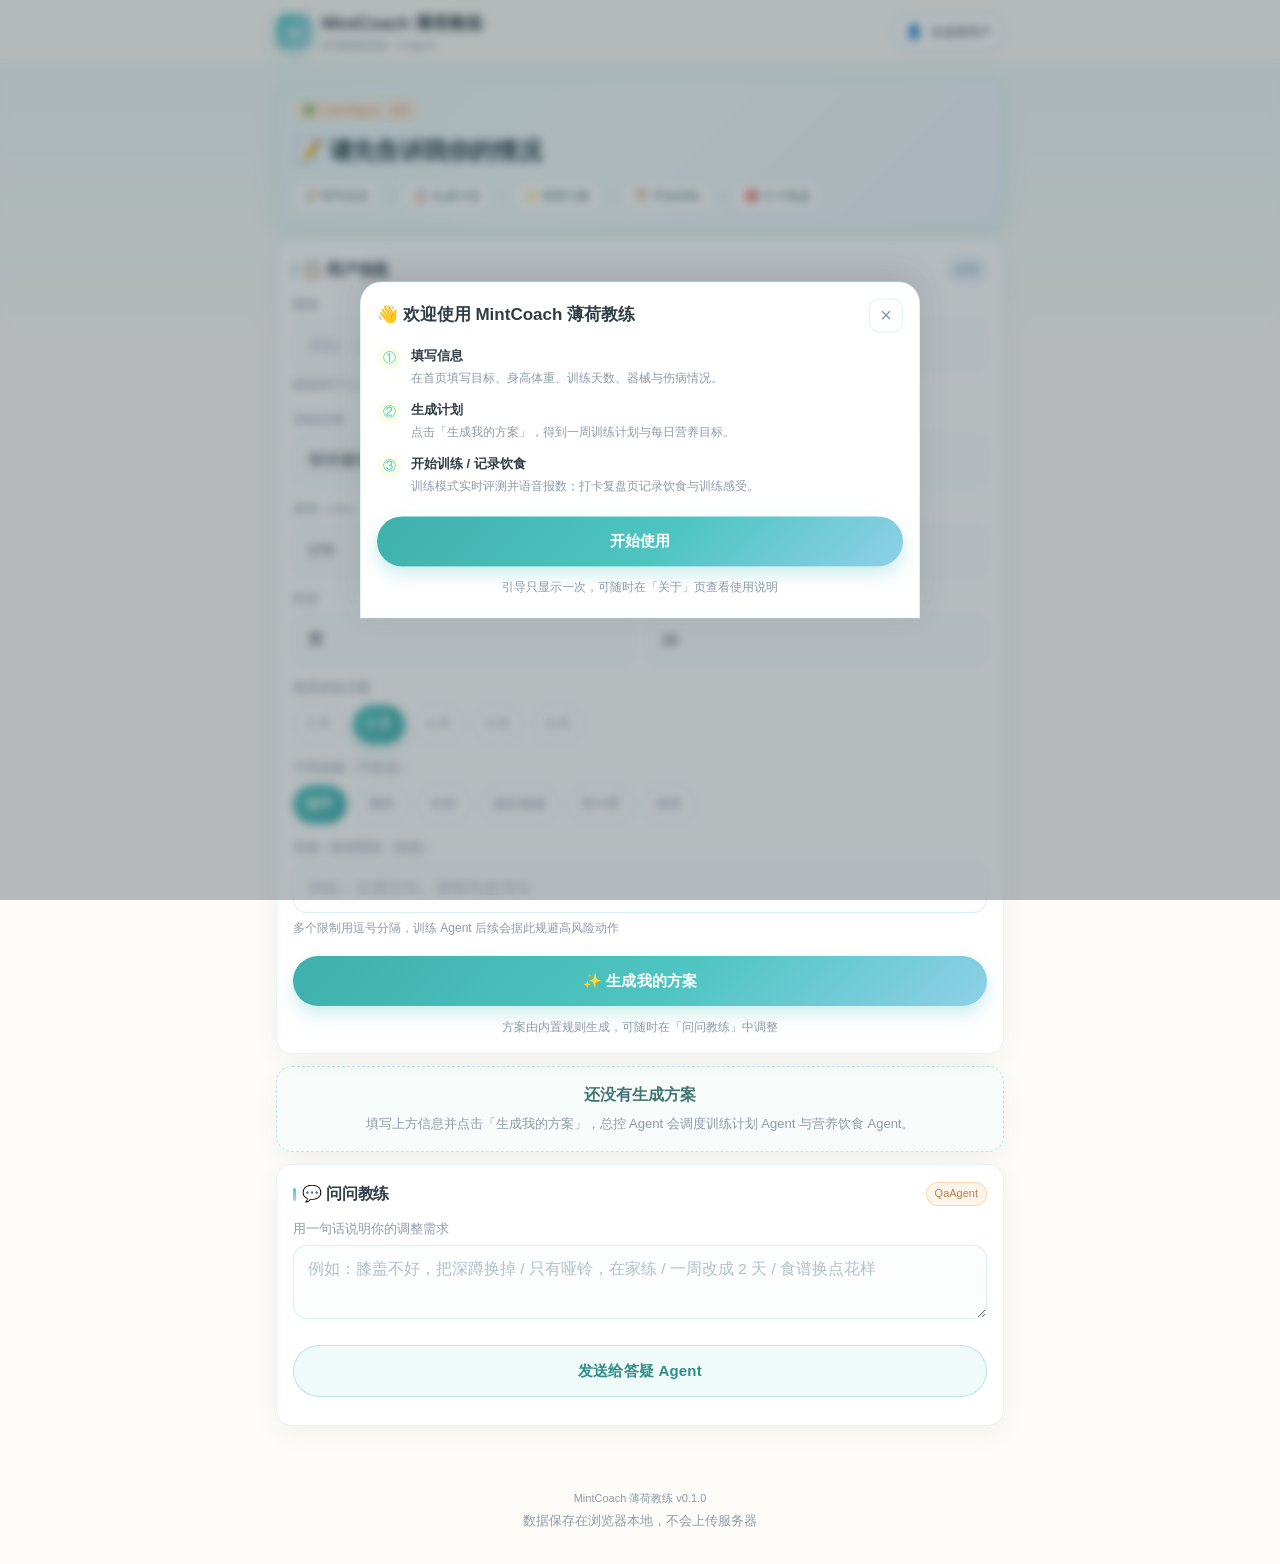
<file: index.html>
<!DOCTYPE html>
<html lang="zh-CN">
<head>
  <meta charset="UTF-8">
  <meta name="viewport" content="width=device-width, initial-scale=1, viewport-fit=cover">
  <meta name="theme-color" content="#FDFCF8">
  <meta name="color-scheme" content="light">
  <meta name="description" content="MintCoach 薄荷教练 · 6 Agent 多智能体健身应用">
  <title>MintCoach 薄荷教练 · 多智能体健身教练</title>
  <link rel="stylesheet" href="style.css?v=20261114t">
  <!-- MediaPipe Pose：人体关键点检测（本地库，不依赖外部CDN） -->
  <script src="libs/mediapipe/camera_utils.js"></script>
  <script src="libs/mediapipe/pose.js"></script>
</head>
<body>
  <!-- 顶部品牌区 + Tab 导航 -->
  <header class="app-header">
    <div class="brand container">
      <span class="brand-logo">AI</span>
      <div>
        <h1 class="brand-title">MintCoach 薄荷教练</h1>
        <p class="brand-sub">多智能体骨架 · 6 Agent</p>
      </div>
      <button type="button" class="user-entry" id="user-entry" aria-haspopup="dialog">
        <span class="user-entry-avatar" id="user-entry-avatar">👤</span>
        <span class="user-entry-name" id="user-entry-name">未选择用户</span>
      </button>
    </div>

  </header>

  <main class="container">
    <!-- ==================== 首页：信息收集 + 方案生成 ==================== -->
    <section class="page is-active" id="page-home" data-page="home">

      <div class="hero card">
        <span class="tag">🌿 CoachAgent · 总控</span>
        <h2 id="home-hero-title">📝 请先告诉我你的情况</h2>

        <div class="flow">
          <span>📝 填写信息</span><i>→</i>
          <span>📋 生成计划</span><i>→</i>
          <span>✨ 查看方案</span><i>→</i>
          <span>🏋️ 开始训练</span><i>→</i>
          <span>🎯 打卡复盘</span>
        </div>
      </div>

      <!-- Agent 调度可视化：生成方案时逐条出现 -->
      <div class="agent-trace" id="agent-trace" hidden></div>

      <!-- 已有当前用户时显示个人主页（由 main.js 渲染） -->
      <div id="home-profile" class="home-profile" hidden></div>

      <form class="card form" id="profile-form">
        <div class="card-head">
          <h3>📋 用户信息</h3>
          <span class="badge badge-warn">必填</span>
        </div>

        <div class="field">
          <label for="nickname">昵称</label>
          <input id="nickname" name="nickname" type="text" autocomplete="nickname"
            placeholder="例如：小明" required>
          <p class="hint">昵称用于个人主页问候与多用户区分</p>
        </div>

        <div class="field">
          <label for="goal">训练目标</label>
          <select id="goal" name="goal" required>
            <option value="lose_fat">减脂</option>
            <option value="build_muscle">增肌</option>
            <option value="body_shape">塑形</option>
            <option value="endurance">提升体能</option>
            <option value="health" selected>保持健康</option>
          </select>
        </div>

        <div class="grid-2">
          <div class="field">
            <label for="height">身高（cm）</label>
            <input id="height" name="height" type="number" min="120" max="230" step="1" value="170" required>
          </div>
          <div class="field">
            <label for="weight">体重（kg）</label>
            <input id="weight" name="weight" type="number" min="30" max="250" step="0.1" value="65" required>
          </div>
        </div>

        <div class="grid-2">
          <div class="field">
            <label for="gender">性别</label>
            <select id="gender" name="gender">
              <option value="male">男</option>
              <option value="female">女</option>
            </select>
          </div>
          <div class="field">
            <label for="age">年龄</label>
            <input id="age" name="age" type="number" min="12" max="90" step="1" value="28">
          </div>
        </div>

        <div class="field">
          <label>每周训练天数</label>
          <div class="chips" id="days-chips">
            <button type="button" class="chip" data-days="2">2 天</button>
            <button type="button" class="chip is-active" data-days="3">3 天</button>
            <button type="button" class="chip" data-days="4">4 天</button>
            <button type="button" class="chip" data-days="5">5 天</button>
            <button type="button" class="chip" data-days="6">6 天</button>
          </div>
          <input type="hidden" id="daysPerWeek" value="3">
        </div>

        <div class="field">
          <label>可用器械（可多选）</label>
          <div class="chips" id="equipment-chips">
            <label class="chip chip-check">
              <input type="checkbox" name="equipment" value="bodyweight" checked>
              <span>徒手</span>
            </label>
            <label class="chip chip-check">
              <input type="checkbox" name="equipment" value="dumbbell">
              <span>哑铃</span>
            </label>
            <label class="chip chip-check">
              <input type="checkbox" name="equipment" value="barbell">
              <span>杠铃</span>
            </label>
            <label class="chip chip-check">
              <input type="checkbox" name="equipment" value="machine">
              <span>固定器械</span>
            </label>
            <label class="chip chip-check">
              <input type="checkbox" name="equipment" value="band">
              <span>弹力带</span>
            </label>
            <label class="chip chip-check">
              <input type="checkbox" name="equipment" value="kettlebell">
              <span>壶铃</span>
            </label>
          </div>
        </div>

        <div class="field">
          <label for="injuries">伤病 / 身体限制（选填）</label>
          <input id="injuries" name="injuries" type="text" placeholder="例如：右膝旧伤、腰椎间盘突出">
          <p class="hint">多个限制用逗号分隔，训练 Agent 后续会据此规避高风险动作</p>
        </div>

        <button type="submit" class="btn-primary" id="generate-btn">✨ 生成我的方案</button>
        <p class="hint center">方案由内置规则生成，可随时在「问问教练」中调整</p>
      </form>

      <!-- 总控 Agent 的汇总结果 -->
      <div id="home-result" class="result" aria-live="polite">
        <div class="card empty">
          <p class="empty-title">还没有生成方案</p>
          <p class="muted">填写上方信息并点击「生成我的方案」，总控 Agent 会调度训练计划 Agent 与营养饮食 Agent。</p>
        </div>
      </div>

      <!-- 首页答疑对话框：接入答疑调整 Agent，可直接用自然语言调整方案 -->
      <form class="card form" id="home-qa-form" data-answer="home-qa-answer">
        <div class="card-head">
          <h2>💬 问问教练</h2>
          <span class="tag">QaAgent</span>
        </div>
        <div class="field">
          <label for="home-qa-question">用一句话说明你的调整需求</label>
          <textarea id="home-qa-question" rows="2"
            placeholder="例如：膝盖不好，把深蹲换掉 / 只有哑铃，在家练 / 一周改成 2 天 / 食谱换点花样"></textarea>
        </div>
        <button type="submit" class="btn-secondary">发送给答疑 Agent</button>
        <div id="home-qa-answer" class="qa-answer"></div>
      </form>
    </section>

    <!-- ==================== 训练模式 ==================== -->
    <section class="page" id="page-training" data-page="training">
      <!-- 训练全屏沉浸式：左上角小返回图标，不遮挡画面 -->
      <button type="button" class="back-btn back-btn--float" data-back-home aria-label="返回首页">←</button>

      <!-- 当前用户标签：由 main.js 填充 -->
      <p class="page-user-tag" id="tag-training" hidden></p>

      <!-- 训练模式切换 -->
      <div class="card mode-switch-card">
        <div class="mode-switch" id="training-mode-switch">
          <button type="button" class="chip is-active" data-training-mode="free">自由训练</button>
          <button type="button" class="chip" data-training-mode="plan">计划训练</button>
        </div>
        <p class="hint" id="training-mode-hint">自由训练：手动选择动作并开始评测。</p>
      </div>

      <div class="card">
        <div class="card-head">
          <h2>🎯 今日训练</h2>
          <span class="tag">TrainingAgent</span>
        </div>
        <div id="today-training">
          <!-- 未生成计划时由 main.js 渲染统一空状态引导 -->
          <div class="empty-guide">
            <p class="empty-guide-title">请先在首页生成训练计划</p>
            <p class="muted">填写目标与身体信息后，训练 Agent 会生成一周计划，这里会自动读取今天的安排。</p>
            <button type="button" class="btn-secondary" data-go-home>去首页生成</button>
          </div>
        </div>

        <!-- 计划训练控制：切到「计划训练」后显示 -->
        <div class="trainer-panel" id="plan-training-panel" hidden>
          <div class="trainer-status" id="trainer-status">
            点击「开始今日训练」，会按计划逐组引导并自动计数。
          </div>

          <div class="trainer-actions">
            <button type="button" class="btn-primary" id="trainer-start">开始今日训练</button>
            <button type="button" class="btn-secondary" id="trainer-stop" hidden>停止训练</button>
          </div>

          <div class="trainer-progress" id="trainer-progress" hidden>
            <div class="trainer-row">
              <span>当前动作</span><b id="trainer-exercise">--</b>
            </div>
            <div class="trainer-row">
              <span>动作进度</span><b id="trainer-exercise-index">--</b>
            </div>
            <div class="trainer-row">
              <span>组数</span><b id="trainer-set">--</b>
            </div>
            <div class="trainer-row">
              <span>计数</span><b id="trainer-reps" class="is-reps">--</b>
            </div>
            <div class="trainer-row">
              <span>休息</span><b id="trainer-rest">--</b>
            </div>
          </div>

          <button type="button" class="btn-secondary" id="trainer-complete-set" hidden>
            完成本组（手动）
          </button>
        </div>
      </div>

      <div class="card posture-card">
        <div class="card-head">
          <h2>🦾 姿势评测</h2>
          <span class="tag">PostureAgent</span>
        </div>

        <!-- 自由训练面板：手动选动作 -->
        <div id="free-training-panel">
          <p class="muted">选择动作后站到镜头前，尽量让全身进入画面。首次启动需要加载人体姿态模型，请稍候。</p>

          <div class="exercise-picker" id="exercise-picker">
            <button type="button" class="chip is-active" data-exercise="squat">深蹲</button>
            <button type="button" class="chip" data-exercise="pushup">俯卧撑</button>
            <button type="button" class="chip" data-exercise="lunge">弓步蹲</button>
            <button type="button" class="chip" data-exercise="jumping_jack">开合跳</button>
            <button type="button" class="chip" data-exercise="plank">平板支撑</button>
            <button type="button" class="chip" data-exercise="biceps_curl">哑铃弯举</button>
            <button type="button" class="chip" data-exercise="shoulder_press">肩上推举</button>
            <button type="button" class="chip" data-exercise="lateral_raise">侧平举</button>
            <button type="button" class="chip" data-exercise="high_knees">高抬腿</button>
          </div>
          <p class="hint" id="posture-exercise-hint">站立 → 蹲下 → 站起</p>
        </div>

        <!-- 计划训练提示 -->
        <p class="hint" id="plan-training-hint" hidden>
          计划训练：动作由今日计划自动切换，请跟随语音提示；摄像头会在开始时自动启动。
        </p>

        <!-- 视频与骨架叠加层 -->
        <div class="posture-stage">
          <video id="posture-video" playsinline muted autoplay></video>
          <canvas id="posture-canvas" width="640" height="480"></canvas>
          <div class="posture-overlay">
            <span class="posture-badge" id="posture-status">未开始</span>
            <span class="posture-count" id="posture-count">关键点 0 / 33</span>
            <span class="posture-count" id="posture-reps">计数 0 次</span>
          </div>
          <div class="posture-placeholder" id="posture-placeholder">
            点击下方「开始训练」启动摄像头
          </div>

          <!-- 纠正弹窗：当前动作的正确姿势 SVG + 文案 -->
          <div class="posture-alert" id="posture-alert" hidden>
            <div class="posture-alert-card">
              <canvas class="posture-alert-canvas" id="posture-alert-canvas"
                width="320" height="380"></canvas>
              <p id="posture-alert-text">注意动作姿势</p>
              <button type="button" class="icon-btn posture-alert-close"
                id="posture-alert-close" aria-label="关闭">×</button>
            </div>
          </div>
        </div>

        <!-- 自由模式的摄像头按钮 -->
        <div class="posture-actions" id="posture-actions">
          <button type="button" class="btn-primary" id="posture-start">开始训练</button>
          <button type="button" class="btn-secondary" id="posture-stop" hidden>停止</button>
        </div>

        <ul class="checklist" id="posture-capabilities"></ul>
        <p class="hint">
          摄像头需要浏览器授权。若提示无法启动，请通过本地 HTTP 服务打开页面
          （如 python -m http.server）；file:// 下部分浏览器会拦截摄像头。
        </p>
      </div>
    </section>

    <!-- ==================== 打卡复盘 ==================== -->
    <section class="page" id="page-review" data-page="review">
      <div class="page-topbar">
        <button type="button" class="back-btn" data-back-home>← 返回首页</button>
      </div>

      <!-- 当前用户标签：由 main.js 填充 -->
      <p class="page-user-tag" id="tag-review" hidden></p>

      <!-- 今日闭环完成横幅：完成打卡后显示 -->
      <div id="review-complete" class="review-complete" hidden></div>

      <!-- 未生成计划时的空状态引导（由 main.js 控制显隐） -->
      <div id="review-guide" hidden></div>

      <!-- 今日打卡入口：点击弹出感受自评 -->
      <div class="card checkin-entry">
        <div class="card-head">
          <div>
            <h2>✅ 今日打卡</h2>
            <p class="muted" id="checkin-status">还没有记录，花 10 秒记下今天的训练感受。</p>
          </div>
          <span class="tag">ReviewAgent</span>
        </div>
        <button type="button" class="btn-primary" id="open-checkin">记录今日打卡</button>
      </div>

      <!-- 打卡历史列表 -->
      <div class="card">
        <div class="card-head">
          <h2>📊 打卡历史</h2>
          <span class="badge" id="checkin-count">0 条</span>
        </div>
        <div id="checkin-history"></div>
      </div>


      <!-- 复盘报告 -->
      <div id="review-result">
        <div class="card empty">
          <p class="empty-title">还没有复盘记录</p>
          <p class="muted">完成一次今日打卡后，复盘 Agent 会给出报告和明日强度建议。</p>
        </div>
      </div>
    </section>

    <!-- ==================== 饮食记录（独立二级页） ==================== -->
    <section class="page" id="page-diet" data-page="diet">
      <div class="page-topbar">
        <button type="button" class="back-btn" data-back-home>← 返回首页</button>
      </div>

      <!-- 当前用户标签：由 main.js 填充 -->
      <p class="page-user-tag" id="tag-diet" hidden></p>

      <!-- 饮食记录：搜索食物 + 分量 + 实时汇总 + 目标对照 -->
      <div class="card" id="diet-card">
        <div class="card-head">
          <h2>🥗 饮食记录</h2>
          <span class="tag">热量与营养</span>
        </div>

        <!-- 今日推荐食谱：按训练情况自动搭配 -->
        <div id="diet-recommend"></div>

        <!-- 今日目标对照：已吃 / 还剩额度 -->
        <div id="diet-intake-status" class="intake-status"></div>

        <!-- 喝水记录：点一次 +250ml -->
        <div id="diet-water"></div>

        <!-- 餐次选择：先选餐次，再选食物与分量 -->
        <div id="diet-meal-tabs" class="meal-tabs"></div>

        <div class="field">
          <label for="food-search">搜索食物</label>
          <input id="food-search" type="search" autocomplete="off"
            placeholder="搜索食物，如 鸡胸肉、米饭、西红柿">
          <div id="food-search-results" class="food-search-results" role="listbox"></div>
          <p class="hint" id="food-search-hint">点选食物后填写分量（克），一顿饭可添加多种</p>
        </div>

        <!-- 选中食物后的分量输入 -->
        <div class="food-add-row">
          <span class="food-picked" id="food-picked">未选择食物</span>
          <input id="food-grams" class="food-grams-input" type="text" inputmode="decimal"
            autocomplete="off" placeholder="克数，如 150">
          <button type="button" class="btn-secondary food-add-btn" id="add-food">添加</button>
        </div>

        <!-- 草稿列表、汇总与照片预览 -->
        <div id="diet-draft"></div>

        <div class="field">
          <label for="diet-note">饮食备注（选填）</label>
          <input id="diet-note" type="text" autocomplete="off" placeholder="例如：外食，主食偏多">
        </div>

        <!-- 拍照 / 相册：仅作为这条饮食记录的配图 -->
        <div class="photo-block">
          <label class="photo-label" for="diet-photo">
            <span class="photo-icon" aria-hidden="true">+</span>
            <span>拍照记录（可选）</span>
          </label>
          <input id="diet-photo" type="file" accept="image/*" capture="environment" hidden>
          <p class="hint">照片仅作为这条饮食记录的配图保存，不参与热量计算</p>
        </div>

        <button type="button" class="btn-primary" id="save-diet">保存饮食记录</button>
      </div>

      <!-- 下一餐智能建议：记录完一餐后自动出现 -->
      <div id="diet-suggestion"></div>

      <!-- 每日饮食报告：可生成、可回看历史 -->
      <div class="card" id="diet-report-card">
        <div class="card-head">
          <h2>📋 今日饮食报告</h2>
          <span class="tag">营养师点评</span>
        </div>
        <button type="button" class="btn-primary" id="generate-diet-report">生成今日饮食报告</button>
        <div id="diet-report"></div>
        <div id="diet-report-history"></div>
      </div>

      <!-- 饮食历史：按日期查看历史记录（配图与食物列表一起显示） -->
      <div class="card" id="diet-history-card">
        <div class="card-head">
          <h2>🍱 饮食历史</h2>
          <span class="badge" id="diet-history-count">0 条</span>
        </div>
        <div id="diet-history"></div>
      </div>
    </section>

    <!-- ==================== 训练日历 ==================== -->
    <section class="page" id="page-calendar" data-page="calendar">
      <div class="page-topbar">
        <button type="button" class="back-btn" data-back-home>← 返回首页</button>
      </div>

      <!-- 当前用户标签：由 main.js 填充 -->
      <p class="page-user-tag" id="tag-calendar" hidden></p>

      <div class="card">
        <div class="calendar-head">
          <h2 id="calendar-title">📅 训练日历</h2>
          <span class="muted">打勾为已打卡，点击查看安排</span>
        </div>
        <div class="calendar-grid" id="calendar-grid"></div>
        <p class="hint">打勾表示当天已打卡；点击任意日期，可查看当天的训练计划与打卡记录。</p>
      </div>

      <!-- 状态 emoji 图例：由 main.js 填充 -->
      <div class="calendar-legend" id="calendar-legend"></div>

      <!-- 本周计划列表：周一 ~ 周日（内容由 main.js 渲染，自带卡片） -->
      <div id="week-plan"></div>

      <!-- 点击日期后的详情 -->
      <div id="calendar-detail"></div>
    </section>

    <!-- ==================== 健康科普 ==================== -->
    <section class="page" id="page-science" data-page="science">
      <div class="page-topbar">
        <button type="button" class="back-btn" data-back-home>← 返回首页</button>
      </div>

      <!-- 今日科普：按日期自动切换，可手动换一篇 -->
      <div class="card">
        <div class="card-head">
          <h2>📚 健康科普</h2>
          <span class="badge" id="science-date">今日科普 · --</span>
        </div>
        <div id="today-article" class="article-list"></div>
        <button type="button" class="btn-secondary" id="shuffle-article">🔄 换一篇</button>
      </div>

      <!-- 健康小测试：默认只显示引导，点击开始后逐题作答 -->
      <div class="card">
        <div class="card-head">
          <h2>🧠 健康小测试</h2>
          <span class="tag">3 题 · 约 1 分钟</span>
        </div>

        <!-- 初始引导：鼓励语 + 开始按钮 -->
        <div id="quiz-intro">
          <p class="quiz-lead">每天 3 道题，健康知识涨一点 📈</p>
          <button type="button" class="btn-primary" id="quiz-start">开始测试</button>
        </div>

        <!-- 逐题作答区：选完立即显示解析 -->
        <div id="quiz-area" hidden>
          <p class="quiz-progress" id="quiz-progress"></p>
          <div id="quiz-questions"></div>
          <div id="quiz-feedback" class="quiz-feedback" hidden></div>
          <button type="button" class="btn-primary" id="quiz-next" hidden>下一题</button>
        </div>

        <!-- 结果与再来一次 -->
        <div id="quiz-result" class="quiz-result" hidden></div>
      </div>

      <form class="card form" id="qa-form" data-answer="qa-answer">
        <div class="card-head">
          <h2>💬 问问教练</h2>
          <span class="tag">QaAgent</span>
        </div>
        <div class="field">
          <label for="qa-question">你的问题</label>
          <textarea id="qa-question" rows="3" placeholder="例如：这周太忙只练了两天，计划要怎么调？" required></textarea>
        </div>
        <button type="submit" class="btn-secondary">发送给答疑 Agent</button>
        <div id="qa-answer" class="qa-answer"></div>
      </form>
    </section>

    <!-- ==================== 关于 ==================== -->
    <section class="page" id="page-about" data-page="about">
      <div class="page-topbar">
        <button type="button" class="back-btn" data-back-home>← 返回首页</button>
      </div>

      <div class="card">
        <div class="card-head">
          <h2>ℹ️ 关于本项目</h2>
          <span class="badge" id="about-version">v0.1.0</span>
        </div>
        <p class="muted">
          MintCoach（薄荷教练）是一个多智能体健身应用：填写信息生成训练与营养方案，训练时实时评测姿势并语音报数，
          训练后可打卡复盘、记录饮食。
        </p>
        <p class="about-team"><b>团队名称：</b>彰理峰高</p>
      </div>

      <div class="card">
        <div class="card-head">
          <h2>👥 成员分工</h2>
          <span class="tag">Roles</span>
        </div>
        <ul class="about-list">
          <li><b>产品与交互</b><span>需求拆解、页面结构与交互流程设计</span></li>
          <li><b>训练与营养</b><span>训练计划生成、营养方案与食物营养库</span></li>
          <li><b>姿势评测</b><span>MediaPipe Pose 接入、动作计数与语音纠错</span></li>
          <li><b>前端与体验</b><span>页面渲染、移动端适配、本地存储与测试文档</span></li>
        </ul>
      </div>

      <div class="card">
        <div class="card-head">
          <h2>🧭 使用说明</h2>
          <span class="tag">Guide</span>
        </div>
        <ol class="about-steps">
          <li><b>填写信息</b>：在首页填写目标、身高体重、每周训练天数、器械与伤病情况。</li>
          <li><b>生成计划</b>：点击「生成我的方案」，总控 Agent 会调度训练与营养 Agent。</li>
          <li><b>开始训练</b>：进入「训练模式」，选择自由训练或计划训练，打开摄像头开始评测。</li>
          <li><b>记录饮食</b>：在「打卡复盘」页搜索食物、填写分量，保存当天饮食记录。</li>
          <li><b>查看复盘</b>：完成打卡后，复盘 Agent 会给出报告与次日强度建议。</li>
        </ol>
        <p class="hint">启动方式：node server.js，浏览器访问 http://localhost:8000。</p>
      </div>

      <div class="card">
        <div class="card-head">
          <h2>⚠️ 免责声明</h2>
          <span class="tag">Disclaimer</span>
        </div>
        <p class="about-disclaimer">
          本应用仅用于学习与健身辅助参考，不构成医疗、营养或康复建议。训练计划与营养数据由内置规则生成，
          存在个体差异，请结合自身情况调整。
        </p>
        <p class="about-disclaimer">
          开始训练前请评估自身健康状况；如有伤病、慢性疾病或处于孕期，请先咨询医生或专业教练。
          因使用本应用导致的运动损伤或其他损失，开发者不承担责任。
        </p>
        <p class="hint">所有数据保存在浏览器本地，不会上传到服务器。</p>
      </div>
    </section>
  </main>

  <!-- 今日打卡弹层：感受自评 + 训练数据 -->
  <div class="modal" id="checkin-modal" aria-hidden="true">
    <div class="modal-mask" data-close-checkin></div>
    <div class="modal-panel" role="dialog" aria-modal="true" aria-labelledby="checkin-title">
      <div class="modal-head">
        <h2 id="checkin-title">✅ 今日打卡</h2>
        <button type="button" class="icon-btn" data-close-checkin aria-label="关闭">×</button>
      </div>

      <form id="checkin-form" class="form">
        <div class="field">
          <label>训练感受自评</label>
          <div class="chips" id="feeling-chips">
            <button type="button" class="chip" data-feeling="easy">轻松</button>
            <button type="button" class="chip is-active" data-feeling="ok">合适</button>
            <button type="button" class="chip" data-feeling="tired">太累</button>
          </div>
          <textarea id="checkin-note" rows="2" placeholder="训练感受备注：比如腿部有点酸、睡眠一般"></textarea>
          <p class="hint">复盘 Agent 会结合最近打卡判断明日强度</p>
        </div>

        <div class="field">
          <label for="completion-rate">训练完成率 <output id="completion-output">100%</output></label>
          <input id="completion-rate" type="range" min="0" max="100" step="10" value="100">
        </div>

        <div class="field">
          <label for="rpe">主观强度 RPE（1-10） <output id="rpe-output">6</output></label>
          <input id="rpe" type="range" min="1" max="10" step="1" value="6">
        </div>

        <div class="grid-2">
          <div class="field">
            <label for="sleep-hours">睡眠（小时）</label>
            <input id="sleep-hours" type="number" min="0" max="16" step="0.5" value="7.5">
          </div>
          <div class="field">
            <label for="body-weight">今日体重（kg，选填）</label>
            <input id="body-weight" type="text" inputmode="decimal" autocomplete="off" placeholder="手动输入，如 65.5">
          </div>
        </div>

        <button type="submit" class="btn-primary">保存打卡</button>
        <p class="hint center">数据保存在浏览器本地，刷新不会丢失</p>
      </form>
    </div>
  </div>

  <!-- 首次使用引导：三步上手，关闭后写入 localStorage，不再自动弹出 -->
  <div class="modal" id="intro-modal" aria-hidden="true">
    <div class="modal-mask" data-close-intro></div>
    <div class="modal-panel intro-panel" role="dialog" aria-modal="true" aria-labelledby="intro-title">
      <div class="modal-head">
        <h2 id="intro-title">👋 欢迎使用 MintCoach 薄荷教练</h2>
        <button type="button" class="icon-btn" data-close-intro aria-label="关闭">×</button>
      </div>

      <ol class="intro-steps">
        <li>
          <span class="intro-index" aria-hidden="true">①</span>
          <div><b>填写信息</b><p>在首页填写目标、身高体重、训练天数、器械与伤病情况。</p></div>
        </li>
        <li>
          <span class="intro-index" aria-hidden="true">②</span>
          <div><b>生成计划</b><p>点击「生成我的方案」，得到一周训练计划与每日营养目标。</p></div>
        </li>
        <li>
          <span class="intro-index" aria-hidden="true">③</span>
          <div><b>开始训练 / 记录饮食</b><p>训练模式实时评测并语音报数；打卡复盘页记录饮食与训练感受。</p></div>
        </li>
      </ol>

      <button type="button" class="btn-primary" data-close-intro>开始使用</button>
      <p class="hint center">引导只显示一次，可随时在「关于」页查看使用说明</p>
    </div>
  </div>

  <!-- 用户切换弹层：切换已保存用户 / 添加新用户 -->
  <div class="modal" id="user-modal" aria-hidden="true">
    <div class="modal-mask" data-close-user></div>
    <div class="modal-panel" role="dialog" aria-modal="true" aria-labelledby="user-modal-title">
      <div class="modal-head">
        <h2 id="user-modal-title">👤 切换用户</h2>
        <button type="button" class="icon-btn" data-close-user aria-label="关闭">×</button>
      </div>

      <div id="user-list" class="user-list"></div>
      <button type="button" class="btn-secondary" id="add-user-btn">＋ 添加新用户</button>
      <p class="hint center">切换用户不会删除任何人的数据</p>
    </div>
  </div>

  <!-- 训练完成提示：引导去查看复盘报告 -->
  <div class="modal" id="training-complete-modal" aria-hidden="true">
    <div class="modal-mask" data-close-complete></div>
    <div class="modal-panel complete-panel" role="dialog" aria-modal="true"
      aria-labelledby="complete-title">
      <div class="modal-head">
        <h2 id="complete-title">训练完成！🎉</h2>
        <button type="button" class="icon-btn" data-close-complete aria-label="关闭">×</button>
      </div>
      <p class="complete-text">
        今天的训练已经写入打卡，去复盘看看今天的状态和明日强度建议吧。
      </p>
      <button type="button" class="btn-primary" data-go-review>去查看复盘报告</button>
      <button type="button" class="btn-secondary" data-close-complete>稍后再说</button>
    </div>
  </div>

  <!-- 训练前安全提示：自由训练与计划训练都会先弹出 -->
  <div class="modal" id="training-safety-modal" aria-hidden="true">
    <div class="modal-mask" data-close-safety></div>
    <div class="modal-panel safety-panel" role="dialog" aria-modal="true"
      aria-labelledby="safety-title">
      <div class="modal-head">
        <h2 id="safety-title">⚠️ 开始前，先看一眼安全提示</h2>
        <button type="button" class="icon-btn" data-close-safety aria-label="关闭">×</button>
      </div>

      <ul class="safety-list">
        <li>
          <b>⚠️ 身体状况</b>
          <span>有心脏病、高血压、严重关节伤病等情况，请先咨询医生再训练。</span>
        </li>
        <li>
          <b>🏠 环境检查</b>
          <span>训练空间开阔无障碍、地面防滑，穿好运动鞋和运动服。</span>
        </li>
        <li>
          <b>🧘 先热身</b>
          <span>跟随计划中的热身动作，充分活动关节，避免受伤。</span>
        </li>
        <li>
          <b>🚨 量力而行</b>
          <span>训练中出现头晕、胸闷、关节剧痛，请立即停止。</span>
        </li>
        <li>
          <b>📋 免责说明</b>
          <span>本应用建议仅供参考，不构成医疗建议。</span>
        </li>
      </ul>

      <label class="safety-remember">
        <input type="checkbox" id="safety-remember">
        <span>记住我的确认，下次不再显示</span>
      </label>

      <button type="button" class="btn-primary" id="safety-confirm">我已了解，开始训练</button>
      <button type="button" class="btn-secondary" data-close-safety>取消</button>
    </div>
  </div>

  <footer class="container footer">
    <p>MintCoach 薄荷教练 v0.1.0</p>
    <p class="muted">数据保存在浏览器本地，不会上传服务器</p>
  </footer>

  <div class="toast" id="toast" role="status" aria-live="polite"></div>
  <!-- 庆祝彩带容器：由 main.js 在打卡 / 训练完成时填充 -->
  <div class="confetti-layer" id="confetti-layer" aria-hidden="true"></div>

  <!-- 加载顺序：契约 → 存储 → 子 Agent → 总控 → 页面逻辑 -->
  <script src="agents/contract.js"></script>
  <script src="js/storage.js"></script>
  <script src="agents/trainingAgent.js"></script>
  <script src="agents/dietAgent.js"></script>
  <script src="agents/postureAgent.js"></script>
  <script src="agents/reviewAgent.js"></script>
  <script src="agents/qaAgent.js"></script>
  <script src="agents/coachAgent.js"></script>
  <script src="js/posture.js"></script>
  <script src="js/trainer.js"></script>
  <script src="js/main.js"></script>
</body>
</html>
</file>
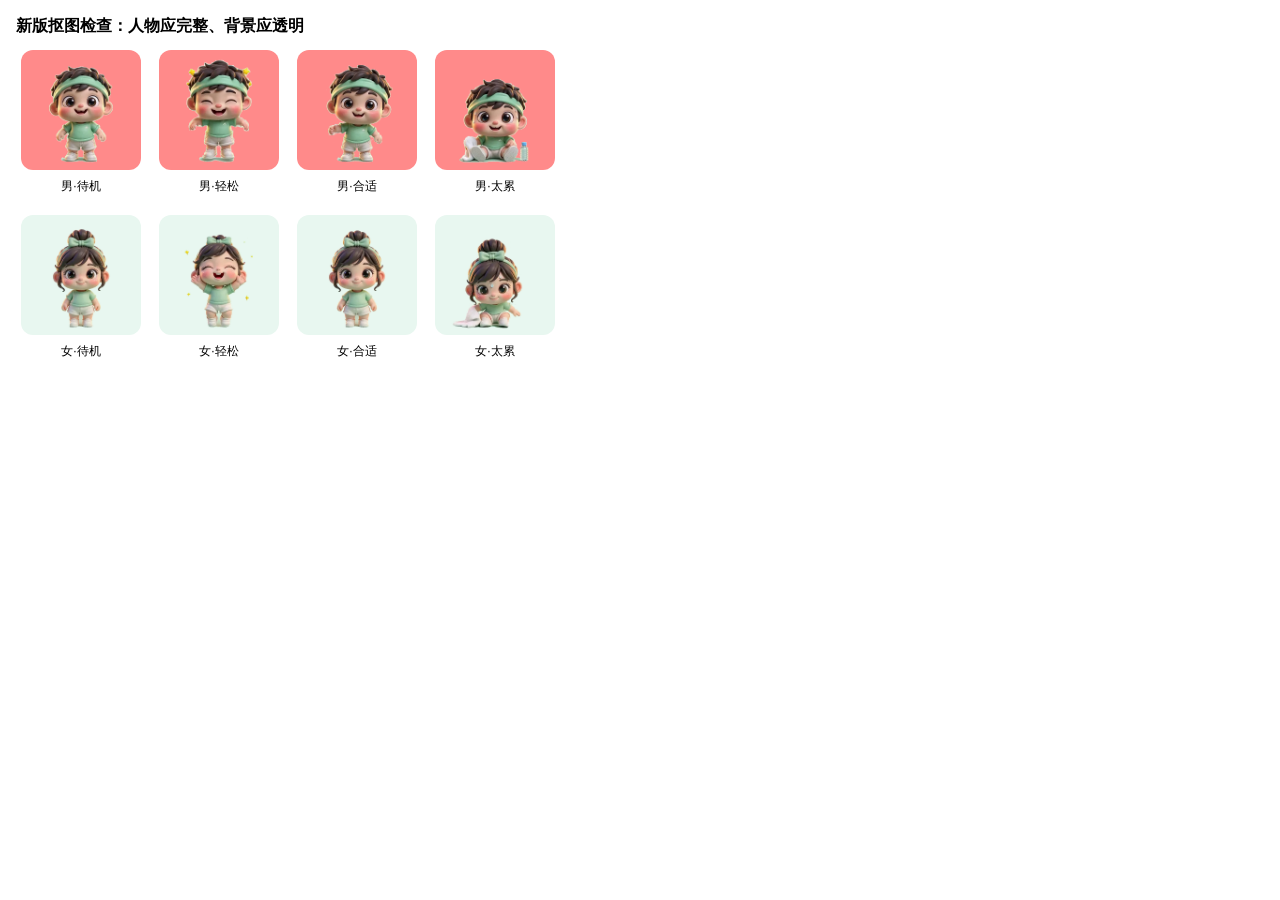
<file: images/检查抠图.html>
<!DOCTYPE html>
<html>
<head>
<meta charset="utf-8">
<title>新抠图检查</title>
<style>
  body { margin: 16px; font-family: sans-serif; }
  .row { display: flex; flex-wrap: wrap; gap: 8px; margin-bottom: 20px; }
  .item { width: 130px; text-align: center; }
  img { width: 120px; height: 120px; object-fit: contain; border-radius: 12px; }
  .red { background: #ff8a8a; }
  .mint { background: #e8f7f0; }
  .white { background: #fff; border: 1px solid #eee; }
  .name { font-size: 12px; margin-top: 4px; }
  h2 { font-size: 16px; }
</style>
</head>
<body>
<h2>新版抠图检查：人物应完整、背景应透明</h2>
<div class="row">
  <div class="item"><img class="red" src="mascot_idle.webp"><div class="name">男·待机</div></div>
  <div class="item"><img class="red" src="mascot_energetic.webp"><div class="name">男·轻松</div></div>
  <div class="item"><img class="red" src="mascot_happy.webp"><div class="name">男·合适</div></div>
  <div class="item"><img class="red" src="mascot_tired.webp"><div class="name">男·太累</div></div>
</div>
<div class="row">
  <div class="item"><img class="mint" src="girl_idle.webp"><div class="name">女·待机</div></div>
  <div class="item"><img class="mint" src="girl_energetic.webp"><div class="name">女·轻松</div></div>
  <div class="item"><img class="mint" src="girl_happy.webp"><div class="name">女·合适</div></div>
  <div class="item"><img class="mint" src="girl_tired.webp"><div class="name">女·太累</div></div>
</div>
</body>
</html>
</file>
<file: style.css>
/* ============================================================================

 * style.css —— AI 健身教练 · 移动优先「小清新」浅色主题
 * 结构：变量 → 基础 → 布局 → 组件 → 页面模块 → 响应式
 * ========================================================================== */

:root {
  --bg: #fdfcf8;
  --bg-elevated: #ffffff;
  --card: #ffffff;
  --card-strong: #f2fbfa;
  --line: rgba(78, 197, 193, 0.2);
  --text: #2f3e46;
  --muted: #8d9ba8;
  --accent: #4ec5c1;
  --accent-strong: #3fb0ac;
  --accent-text: #ffffff;
  --accent-2: #a8d8ea;
  --peach: #ffd3a5;
  --mint-soft: #eaf7f6;
  --warn: #e8a45a;
  --danger: #e77b7b;
  --ok: #4ec5c1;
  --info: #a8d8ea;
  --radius: 20px;
  --radius-sm: 14px;
  --shadow: 0 10px 28px rgba(47, 62, 70, 0.08);
}

* {
  box-sizing: border-box;
}

html {
  -webkit-text-size-adjust: 100%;
}

body {
  margin: 0;
  min-height: 100vh;
  background:
    linear-gradient(180deg, #eaf7f6 0%, rgba(253, 252, 248, 0) 340px),
    var(--bg);
  color: var(--text);
  font-family: -apple-system, BlinkMacSystemFont, "Segoe UI", "PingFang SC",
    "Hiragino Sans GB", "Microsoft YaHei", sans-serif;
  font-size: 15px;
  line-height: 1.6;
  -webkit-font-smoothing: antialiased;
}

button,
input,
select,
textarea {
  font: inherit;
  color: inherit;
}

.container {
  width: 100%;
  max-width: 760px;
  margin: 0 auto;
  padding: 0 16px;
}

/* ============================ 顶部导航 ============================ */
.app-header {
  position: sticky;
  top: 0;
  z-index: 30;
  background: rgba(253, 252, 248, 0.92);
  border-bottom: 1px solid var(--line);
  backdrop-filter: blur(16px);
  -webkit-backdrop-filter: blur(16px);
  padding-top: env(safe-area-inset-top);
}

.brand {
  display: flex;
  align-items: center;
  gap: 10px;
  padding: 10px 16px 8px;
}

.brand-logo {
  width: 34px;
  height: 34px;
  border-radius: 10px;
  display: grid;
  place-items: center;
  background: linear-gradient(135deg, var(--accent), var(--accent-strong));
  color: var(--accent-text);
  font-weight: 800;
  font-size: 13px;
  letter-spacing: 0.5px;
  box-shadow: 0 0 0 1px rgba(212, 255, 77, 0.25), 0 8px 24px rgba(182, 241, 31, 0.25);
}

.brand-title {
  margin: 0;
  font-size: 16px;
  font-weight: 700;
  letter-spacing: 0.2px;
}

.brand-sub {
  margin: 0;
  font-size: 11px;
  color: var(--muted);
}

.brand-badge {
  margin-left: auto;
  font-size: 11px;
  padding: 3px 8px;
  border-radius: 999px;
  border: 1px solid var(--line);
  color: var(--muted);
  white-space: nowrap;
}

.tabbar {
  display: flex;
  gap: 8px;
  padding: 4px 12px 10px;
  overflow-x: auto;
  scrollbar-width: none;
  -ms-overflow-style: none;
}

.tabbar::-webkit-scrollbar {
  display: none;
}

.tab {
  flex: 0 0 auto;
  border: 1px solid var(--line);
  background: rgba(255, 255, 255, 0.03);
  color: var(--muted);
  padding: 7px 14px;
  border-radius: 999px;
  font-size: 13px;
  cursor: pointer;
  transition: all 0.18s ease;
  white-space: nowrap;
}

.tab:hover {
  color: var(--text);
  border-color: rgba(255, 255, 255, 0.2);
}

.tab.is-active {
  color: var(--accent-text);
  background: linear-gradient(135deg, var(--accent), var(--accent-strong));
  border-color: transparent;
  font-weight: 600;
  box-shadow: 0 6px 18px rgba(182, 241, 31, 0.2);
}

/* ============================ 页面容器 ============================ */
main.container {
  padding-top: 16px;
  padding-bottom: calc(40px + env(safe-area-inset-bottom));
}

.page {
  display: none;
  animation: fade 0.25s ease;
}

.page.is-active {
  display: block;
}

@keyframes fade {
  from {
    opacity: 0;
    transform: translateY(6px);
  }
  to {
    opacity: 1;
    transform: none;
  }
}

/* ============================ 卡片与徽标 ============================ */
.card {
  background: var(--card);
  border: 1px solid var(--line);
  border-radius: var(--radius);
  padding: 16px;
  margin-bottom: 14px;
  box-shadow: var(--shadow);
}

.card-head {
  display: flex;
  align-items: center;
  justify-content: space-between;
  gap: 10px;
  margin-bottom: 12px;
}

.card-head h2,
.card-head h3 {
  margin: 0;
  font-size: 16px;
  letter-spacing: -0.1px;
}

.tag {
  font-size: 11px;
  color: var(--accent);
  border: 1px solid rgba(212, 255, 77, 0.35);
  background: rgba(212, 255, 77, 0.08);
  padding: 2px 8px;
  border-radius: 999px;
  white-space: nowrap;
}

.badge {
  font-size: 11px;
  padding: 2px 8px;
  border-radius: 999px;
  border: 1px solid var(--line);
  color: var(--muted);
  white-space: nowrap;
}

.badge-warn {
  color: var(--warn);
  border-color: rgba(255, 184, 77, 0.4);
  background: rgba(255, 184, 77, 0.08);
}

.badge--up {
  color: var(--accent);
  border-color: rgba(212, 255, 77, 0.4);
  background: rgba(212, 255, 77, 0.08);
}

.badge--down {
  color: var(--info);
  border-color: rgba(127, 178, 255, 0.4);
  background: rgba(127, 178, 255, 0.08);
}

.badge--ok {
  color: var(--muted);
}

.muted {
  color: var(--muted);
  margin: 0;
  font-size: 13px;
}

.hint {
  font-size: 12px;
  color: var(--muted);
  margin: 6px 0 0;
}

.hint.center {
  text-align: center;
  margin-top: 12px;
}

.meta-line {
  font-size: 11px;
  color: var(--muted);
  margin: 8px 0 0;
  word-break: break-all;
}

.alert {
  margin-top: 10px;
  padding: 10px 12px;
  border-radius: 10px;
  font-size: 12px;
  color: #ffc9c9;
  background: rgba(255, 107, 107, 0.08);
  border: 1px solid rgba(255, 107, 107, 0.25);
}

code {
  font-family: ui-monospace, SFMono-Regular, Consolas, monospace;
  font-size: 11px;
  background: rgba(255, 255, 255, 0.06);
  padding: 1px 5px;
  border-radius: 5px;
  word-break: break-all;
}

/* ============================ 首页 Hero ============================ */
.hero h2 {
  margin: 10px 0 6px;
  font-size: 22px;
  letter-spacing: -0.3px;
}

.flow {
  display: flex;
  flex-wrap: wrap;
  align-items: center;
  gap: 6px;
  margin-top: 12px;
  font-size: 12px;
}

.flow span {
  padding: 4px 9px;
  border-radius: 8px;
  background: rgba(255, 255, 255, 0.05);
  border: 1px solid var(--line);
}

.flow i {
  color: var(--muted);
  font-style: normal;
}

/* ============================ 表单 ============================ */
.field {
  margin-bottom: 14px;
}

.field > label {
  display: block;
  font-size: 13px;
  color: var(--muted);
  margin-bottom: 6px;
}

.field output {
  color: var(--accent);
  font-weight: 600;
  margin-left: 4px;
}

input[type="text"],
input[type="number"],
select,
textarea {
  width: 100%;
  padding: 11px 12px;
  border-radius: var(--radius-sm);
  background: rgba(255, 255, 255, 0.04);
  border: 1px solid var(--line);
  color: var(--text);
  outline: none;
  transition: border-color 0.18s, background 0.18s;
}

input[type="text"],
input[type="number"],
select {
  -webkit-appearance: none;
  appearance: none;
}

/* textarea 保留原生外观，避免移动端无法聚焦或无法输入 */
textarea {
  -webkit-appearance: auto;
  appearance: auto;
  -webkit-user-select: text;
  user-select: text;
  cursor: text;
}

.chips + textarea {
  margin-top: 10px;
}

select {
  background-image:
    linear-gradient(45deg, transparent 50%, var(--muted) 50%),
    linear-gradient(135deg, var(--muted) 50%, transparent 50%);
  background-position:
    calc(100% - 18px) 50%,
    calc(100% - 13px) 50%;
  background-size: 5px 5px, 5px 5px;
  background-repeat: no-repeat;
  padding-right: 32px;
}

input:focus,
select:focus,
textarea:focus {
  border-color: rgba(212, 255, 77, 0.5);
  background: rgba(212, 255, 77, 0.05);
}

textarea {
  resize: vertical;
  min-height: 60px;
}

input[type="range"] {
  width: 100%;
  accent-color: var(--accent);
}

.grid-2 {
  display: grid;
  grid-template-columns: 1fr 1fr;
  gap: 12px;
}

.chips {
  display: flex;
  flex-wrap: wrap;
  gap: 8px;
}

.chip {
  display: inline-flex;
  align-items: center;
  gap: 6px;
  padding: 8px 13px;
  border-radius: 999px;
  border: 1px solid var(--line);
  background: rgba(255, 255, 255, 0.03);
  color: var(--muted);
  font-size: 13px;
  cursor: pointer;
  transition: all 0.18s ease;
  user-select: none;
}

.chip.is-active,
.chip:has(input:checked) {
  color: var(--accent-text);
  font-weight: 600;
  background: linear-gradient(135deg, var(--accent), var(--accent-strong));
  border-color: transparent;
}

/* 训练感受：轻松 / 合适 / 太累 的选中配色 */
.chip[data-feeling="easy"].is-active {
  color: var(--accent-text);
  background: linear-gradient(135deg, var(--accent), var(--accent-strong));
}

.chip[data-feeling="ok"].is-active {
  color: #0a1526;
  background: linear-gradient(135deg, #8db9ff, #6a9dff);
}

.chip[data-feeling="tired"].is-active {
  color: #2a0b0b;
  background: linear-gradient(135deg, #ff9a9a, #ff6b6b);
}

/* 复盘统计卡片 */
.stats-grid {
  display: grid;
  grid-template-columns: repeat(3, 1fr);
  gap: 8px;
  margin-bottom: 10px;
}

.stat-item {
  display: grid;
  gap: 2px;
  padding: 10px;
  border-radius: 10px;
  background: rgba(255, 255, 255, 0.03);
  border: 1px solid var(--line);
  text-align: center;
}

.stat-item span {
  font-size: 11px;
  color: var(--muted);
}

.stat-item b {
  font-size: 17px;
}

.stat-item.is-easy b {
  color: var(--ok);
}

.stat-item.is-tired b {
  color: var(--danger);
}

.chip-check {
  position: relative;
}

.chip input {
  position: absolute;
  opacity: 0;
  pointer-events: none;
}

.chip span {
  pointer-events: none;
}

/* ============================ 按钮 ============================ */
.btn-primary,
.btn-secondary {
  width: 100%;
  padding: 13px 16px;
  border-radius: 14px;
  border: 1px solid transparent;
  font-size: 15px;
  font-weight: 700;
  cursor: pointer;
  margin-top: 4px;
  transition: transform 0.12s, opacity 0.18s, box-shadow 0.18s;
}

.btn-primary {
  background: linear-gradient(135deg, var(--accent), var(--accent-strong));
  color: var(--accent-text);
  box-shadow: 0 10px 26px rgba(182, 241, 31, 0.25);
}

.btn-secondary {
  background: rgba(255, 255, 255, 0.05);
  color: var(--text);
  border-color: var(--line);
  font-weight: 600;
}

.btn-primary:active,
.btn-secondary:active {
  transform: scale(0.985);
}

.btn-primary:disabled {
  opacity: 0.65;
  cursor: progress;
}

/* ============================ 结果区 ============================ */
.result-grid {
  display: grid;
  gap: 14px;
}

.result-head h2 {
  font-size: 18px;
}

.empty {
  text-align: center;
  padding: 32px 16px;
}

.empty-title {
  margin: 0 0 6px;
  font-weight: 600;
}

/* 训练日列表 */
.day-list {
  list-style: none;
  margin: 0 0 12px;
  padding: 0;
  display: grid;
  gap: 6px;
}

.day-item {
  display: grid;
  grid-template-columns: 48px 1fr auto;
  gap: 8px;
  align-items: center;
  padding: 9px 10px;
  border-radius: 10px;
  background: rgba(255, 255, 255, 0.03);
  border: 1px solid transparent;
  font-size: 13px;
}

.day-item.is-train {
  border-color: rgba(212, 255, 77, 0.18);
  background: rgba(212, 255, 77, 0.05);
}

.day-item.is-rest {
  opacity: 0.65;
}

.day-name {
  color: var(--muted);
  font-size: 12px;
}

.day-focus {
  font-weight: 600;
  overflow: hidden;
  text-overflow: ellipsis;
  white-space: nowrap;
}

.day-meta {
  color: var(--muted);
  font-size: 11px;
  white-space: nowrap;
}

/* 动作明细折叠 */
.day-detail {
  margin-bottom: 6px;
  border: 1px solid var(--line);
  border-radius: 10px;
  padding: 0 10px;
}

.day-detail summary {
  cursor: pointer;
  padding: 10px 0;
  font-size: 13px;
  list-style: none;
}

.day-detail summary::-webkit-details-marker {
  display: none;
}

.day-detail summary::before {
  content: "+";
  color: var(--accent);
  margin-right: 8px;
  font-weight: 700;
}

.day-detail[open] summary::before {
  content: "−";
}

.exercise-list {
  list-style: none;
  margin: 0 0 10px;
  padding: 0;
  display: grid;
  gap: 6px;
}

.exercise-list li {
  display: grid;
  gap: 2px;
  padding: 8px 10px;
  background: rgba(255, 255, 255, 0.03);
  border-radius: 9px;
}

.ex-name {
  font-weight: 600;
  font-size: 13px;
}

.ex-spec {
  font-size: 12px;
  color: var(--accent);
}

.ex-target {
  font-size: 11px;
  color: var(--muted);
}

.ex-note {
  font-size: 11px;
  line-height: 1.4;
  color: var(--warn);
}

.mini-block {
  margin-top: 12px;
}

.mini-block h4 {
  margin: 0 0 6px;
  font-size: 12px;
  color: var(--muted);
  font-weight: 600;
  letter-spacing: 0.3px;
}

.dot-list {
  margin: 0;
  padding-left: 16px;
  font-size: 12.5px;
  color: #c9d3df;
  display: grid;
  gap: 4px;
}

.dot-list li::marker {
  color: var(--accent);
}

/* 营养卡片 */
.kcal {
  display: flex;
  align-items: baseline;
  gap: 6px;
  margin: 4px 0 12px;
}

.kcal b {
  font-size: 34px;
  line-height: 1;
  letter-spacing: -1px;
}

.kcal span {
  color: var(--muted);
  font-size: 12px;
}

.macro-row {
  display: grid;
  grid-template-columns: repeat(3, 1fr);
  gap: 8px;
  margin-bottom: 14px;
}

.macro {
  padding: 9px;
  border-radius: 10px;
  background: rgba(255, 255, 255, 0.03);
  border: 1px solid var(--line);
  display: grid;
  gap: 2px;
  text-align: center;
}

.macro span {
  font-size: 11px;
  color: var(--muted);
}

.macro b {
  font-size: 14px;
}

.macro em {
  font-style: normal;
  font-size: 10px;
  color: var(--muted);
}

.day-energy {
  display: grid;
  grid-template-columns: 1fr 1fr;
  gap: 8px;
  margin-bottom: 8px;
}

.day-energy-item {
  display: grid;
  gap: 2px;
  padding: 10px;
  border-radius: 10px;
  background: rgba(212, 255, 77, 0.06);
  border: 1px solid rgba(212, 255, 77, 0.2);
}

.day-energy-item.is-rest {
  background: rgba(255, 255, 255, 0.03);
  border-color: var(--line);
}

.day-energy-label {
  font-size: 11px;
  color: var(--muted);
}

.day-energy-item b {
  font-size: 15px;
}

.day-energy-note {
  font-size: 11px;
  color: var(--muted);
}

.meal-list {
  list-style: none;
  margin: 0 0 6px;
  padding: 0;
  display: grid;
  gap: 8px;
}

.meal-list li {
  padding: 10px;
  border-radius: 10px;
  background: rgba(255, 255, 255, 0.03);
}

.meal-head {
  display: flex;
  justify-content: space-between;
  gap: 8px;
  font-size: 13px;
}

.meal-head span {
  color: var(--muted);
  font-size: 11px;
}

.meal-foods {
  margin: 4px 0 0;
  font-size: 12px;
  color: #c9d3df;
}

/* ============================ 能力清单 ============================ */
.checklist {
  list-style: none;
  margin: 0 0 12px;
  padding: 0;
  display: grid;
  gap: 6px;
}

.checklist li {
  display: flex;
  align-items: center;
  gap: 8px;
  padding: 9px 11px;
  border-radius: 10px;
  background: rgba(255, 255, 255, 0.03);
  font-size: 13px;
}

.checklist .dot {
  width: 8px;
  height: 8px;
  border-radius: 50%;
  background: var(--danger);
  box-shadow: 0 0 0 3px rgba(255, 107, 107, 0.12);
  flex: 0 0 auto;
}

.checklist li.is-on .dot {
  background: var(--ok);
  box-shadow: 0 0 0 3px rgba(74, 222, 128, 0.14);
}

.cap-state {
  margin-left: auto;
  font-size: 11px;
  color: var(--muted);
}

/* ============================ 复盘 ============================ */
.score-row {
  display: flex;
  align-items: baseline;
  gap: 8px;
  margin: 4px 0 12px;
}

.score {
  font-size: 40px;
  font-weight: 800;
  letter-spacing: -1.5px;
  line-height: 1;
  color: var(--accent);
}

.two-col {
  display: grid;
  gap: 10px;
}

.advice {
  margin: 8px 0 0;
  font-size: 13px;
  color: #d6dee8;
  border-left: 2px solid var(--accent);
  padding-left: 10px;
}

/* ============================ 日历 ============================ */
.calendar-head {
  display: flex;
  align-items: center;
  justify-content: space-between;
  gap: 8px;
  margin-bottom: 12px;
  flex-wrap: wrap;
}

.calendar-head h2 {
  margin: 0;
  font-size: 16px;
}

.calendar-grid {
  display: grid;
  grid-template-columns: repeat(7, 1fr);
  gap: 5px;
}

.cal-dow {
  text-align: center;
  font-size: 11px;
  color: var(--muted);
  padding: 4px 0;
}

.cal-cell {
  position: relative;
  aspect-ratio: 1 / 1;
  border-radius: 9px;
  border: 1px solid transparent;
  background: rgba(255, 255, 255, 0.03);
  color: var(--text);
  font-size: 12px;
  cursor: pointer;
  padding: 0;
  display: flex;
  flex-direction: column;
  align-items: center;
  justify-content: center;
  gap: 2px;
  overflow: hidden;
}

.cal-cell.is-blank {
  background: transparent;
  cursor: default;
}

.cal-cell.has-log {
  background: rgba(212, 255, 77, 0.1);
  border-color: rgba(212, 255, 77, 0.25);
}

.cal-cell.is-today {
  border-color: var(--accent);
  font-weight: 700;
}

.log-dot {
  position: absolute;
  bottom: 6px;
  width: 4px;
  height: 4px;
  border-radius: 50%;
  background: var(--accent);
}

/* ============================ 科普与答疑 ============================ */
.article-list {
  display: grid;
  gap: 8px;
}

.article {
  text-align: left;
  display: grid;
  gap: 3px;
  width: 100%;
  padding: 12px;
  border-radius: 12px;
  border: 1px solid var(--line);
  background: rgba(255, 255, 255, 0.03);
  cursor: pointer;
  transition: border-color 0.18s, background 0.18s;
}

.article:hover {
  border-color: rgba(212, 255, 77, 0.3);
  background: rgba(212, 255, 77, 0.04);
}

.article-title {
  font-weight: 600;
  font-size: 14px;
}

.article-meta {
  font-size: 11px;
  color: var(--muted);
}

.qa-answer {
  margin-top: 12px;
}

.qa-result {
  padding: 12px;
  border-radius: 12px;
  background: rgba(255, 255, 255, 0.03);
  border: 1px solid var(--line);
}

.qa-result p {
  margin: 8px 0 0;
  font-size: 13px;
  color: #d6dee8;
}

/* ============================ 骨架屏 ============================ */
.skeleton {
  border-radius: 8px;
  background: linear-gradient(
    90deg,
    rgba(255, 255, 255, 0.05),
    rgba(255, 255, 255, 0.12),
    rgba(255, 255, 255, 0.05)
  );
  background-size: 200% 100%;
  animation: shimmer 1.3s infinite;
  height: 12px;
  margin-bottom: 10px;
}

@keyframes shimmer {
  0% {
    background-position: 200% 0;
  }
  100% {
    background-position: -200% 0;
  }
}

.w30 {
  width: 30%;
}

.w40 {
  width: 40%;
}

.w60 {
  width: 60%;
}

.w80 {
  width: 80%;
}

.w90 {
  width: 90%;
}

/* ============================ Toast ============================ */
.toast {
  position: fixed;
  left: 50%;
  bottom: calc(22px + env(safe-area-inset-bottom));
  transform: translate(-50%, 20px);
  opacity: 0;
  pointer-events: none;
  max-width: min(88vw, 520px);
  padding: 11px 16px;
  border-radius: 12px;
  background: rgba(24, 28, 36, 0.96);
  border: 1px solid var(--line);
  font-size: 13px;
  color: var(--text);
  z-index: 60;
  text-align: center;
  transition: opacity 0.22s, transform 0.22s;
  box-shadow: 0 14px 34px rgba(0, 0, 0, 0.5);
}

.toast.is-show {
  opacity: 1;
  transform: translate(-50%, 0);
}

/* ============================ 打卡复盘 ============================ */
.checkin-entry .card-head {
  align-items: flex-start;
  margin-bottom: 12px;
}

.checkin-entry h2 {
  margin: 0 0 2px;
}

.checkin-list {
  list-style: none;
  margin: 0;
  padding: 0;
  display: grid;
  gap: 8px;
}

.checkin-item {
  display: flex;
  align-items: flex-start;
  gap: 10px;
  padding: 10px 12px;
  border-radius: 12px;
  background: rgba(255, 255, 255, 0.03);
  border: 1px solid var(--line);
}

.checkin-date {
  display: grid;
  gap: 1px;
  min-width: 48px;
  padding: 5px 6px;
  border-radius: 9px;
  background: rgba(255, 255, 255, 0.04);
  text-align: center;
}

.checkin-date b {
  font-size: 13px;
}

.checkin-date span {
  font-size: 10px;
  color: var(--muted);
}

.checkin-main {
  flex: 1;
  min-width: 0;
  display: grid;
  gap: 3px;
}

.checkin-meta {
  font-size: 11px;
  color: var(--muted);
}

.checkin-note {
  margin: 2px 0 0;
  font-size: 12px;
  color: #c9d3df;
  overflow-wrap: anywhere;
}

.checkin-weight {
  font-size: 11px;
  color: var(--muted);
  white-space: nowrap;
}

.badge--tired {
  color: var(--danger);
  border-color: rgba(255, 107, 107, 0.4);
  background: rgba(255, 107, 107, 0.08);
}

/* 今日打卡弹层 */
.modal {
  position: fixed;
  inset: 0;
  z-index: 80;
  display: none;
}

.modal.is-open {
  display: block;
}

.modal-mask {
  position: absolute;
  inset: 0;
  background: rgba(0, 0, 0, 0.62);
  backdrop-filter: blur(3px);
  -webkit-backdrop-filter: blur(3px);
}

.modal-panel {
  position: absolute;
  left: 0;
  right: 0;
  bottom: 0;
  max-height: 88vh;
  overflow-y: auto;
  padding: 16px 16px calc(20px + env(safe-area-inset-bottom));
  background: #12161d;
  border-top: 1px solid var(--line);
  border-radius: 22px 22px 0 0;
  box-shadow: 0 -20px 50px rgba(0, 0, 0, 0.5);
  animation: sheet-up 0.22s ease;
}

@keyframes sheet-up {
  from {
    opacity: 0.5;
    transform: translateY(28px);
  }
  to {
    opacity: 1;
    transform: none;
  }
}

.modal-head {
  display: flex;
  align-items: center;
  justify-content: space-between;
  margin-bottom: 14px;
}

.modal-head h2 {
  margin: 0;
  font-size: 17px;
}

.icon-btn {
  width: 34px;
  height: 34px;
  border-radius: 10px;
  border: 1px solid var(--line);
  background: rgba(255, 255, 255, 0.04);
  color: var(--muted);
  font-size: 20px;
  line-height: 1;
  cursor: pointer;
}

body.modal-open {
  overflow: hidden;
}

@media (min-width: 680px) {
  .modal-panel {
    left: 50%;
    right: auto;
    bottom: auto;
    top: 50%;
    width: min(560px, 92vw);
    transform: translate(-50%, -50%);
    border: 1px solid var(--line);
    border-radius: 18px;
    animation: modal-pop 0.2s ease;
  }
}

@keyframes modal-pop {
  from {
    opacity: 0;
  }
  to {
    opacity: 1;
  }
}

/* ============================ 训练日历详情 ============================ */
.cal-cell.is-selected {
  border-color: rgba(212, 255, 77, 0.55);
  background: rgba(212, 255, 77, 0.08);
}

.check-mark {
  position: absolute;
  top: 3px;
  right: 5px;
  font-size: 10px;
  font-weight: 700;
  line-height: 1;
  color: var(--accent);
}

/* ============================ 健康科普文章 ============================ */
.article-item {
  border: 1px solid var(--line);
  border-radius: 12px;
  background: rgba(255, 255, 255, 0.03);
  overflow: hidden;
}

.article-item summary {
  position: relative;
  display: grid;
  gap: 2px;
  padding: 12px 32px 12px 12px;
  cursor: pointer;
  list-style: none;
}

.article-item summary::-webkit-details-marker {
  display: none;
}

.article-item summary::after {
  content: "+";
  position: absolute;
  right: 12px;
  top: 11px;
  font-weight: 700;
  color: var(--accent);
}

.article-item[open] summary::after {
  content: "−";
}

.article-body {
  display: grid;
  gap: 8px;
  padding: 0 12px 12px;
  font-size: 13px;
  color: #c9d3df;
}

.article-body p {
  margin: 0;
}

.article-body .hint {
  color: var(--muted);
}

/* ============================ 日历详情：饮食与热量记录 ============================ */
.diet-section {
  margin-top: 16px;
  padding-top: 14px;
  border-top: 1px solid var(--line);
}

.diet-log-form {
  margin-top: 12px;
}

.meal-list.compact li {
  padding: 8px 10px;
}

.meal-list.compact .meal-foods {
  font-size: 11px;
}

.stat-item.is-over b {
  color: var(--danger);
}

.stat-item.is-under b {
  color: var(--info);
}

.diet-log-form .btn-secondary {
  margin-top: 2px;
}

/* ============================ 饮食食物打卡 ============================ */
.food-add-row {
  display: flex;
  flex-wrap: wrap;
  gap: 8px;
}

.food-add-row select {
  flex: 1 1 100%;
}

.food-add-row .food-name-input {
  flex: 1 1 100%;
}

.food-add-row .food-grams-input {
  flex: 1 1 90px;
}

.food-add-btn {
  flex: 0 0 auto;
  width: auto;
  padding: 11px 18px;
  margin: 0;
}

@media (min-width: 680px) {
  .food-add-row select {
    flex: 1 1 55%;
  }

  .food-add-row .food-name-input {
    flex: 1 1 55%;
  }
}

.food-list {
  list-style: none;
  margin: 0 0 12px;
  padding: 0;
  display: grid;
  gap: 6px;
}

.food-item {
  display: grid;
  grid-template-columns: 1fr auto;
  gap: 3px 8px;
  padding: 9px 10px;
  border-radius: 10px;
  background: rgba(255, 255, 255, 0.03);
  border: 1px solid var(--line);
}

.food-main {
  display: flex;
  align-items: baseline;
  gap: 8px;
  font-size: 13px;
}

.food-main span {
  font-size: 11px;
  color: var(--accent);
}

.food-macros {
  grid-column: 1 / 2;
  font-size: 11px;
  color: var(--muted);
}

.food-remove {
  grid-row: 1 / 3;
  grid-column: 2 / 3;
  align-self: center;
  width: 30px;
  height: 30px;
  border-radius: 8px;
  border: 1px solid var(--line);
  background: rgba(255, 255, 255, 0.03);
  color: var(--muted);
  font-size: 16px;
  cursor: pointer;
}

.diet-total {
  margin: 6px 0 10px;
}

/* 拍照 / 照片预览 */
.photo-block {
  margin-bottom: 12px;
}

.photo-label {
  display: flex;
  align-items: center;
  justify-content: center;
  gap: 8px;
  padding: 14px;
  border-radius: 12px;
  border: 1px dashed rgba(212, 255, 77, 0.35);
  background: rgba(212, 255, 77, 0.04);
  color: var(--accent);
  font-size: 13px;
  cursor: pointer;
  text-align: center;
}

.photo-icon {
  font-size: 18px;
  font-weight: 700;
  line-height: 1;
}

.photo-preview {
  position: relative;
  margin-top: 10px;
}

.photo-preview img {
  display: block;
  width: 100%;
  max-height: 220px;
  object-fit: cover;
  border-radius: 12px;
  border: 1px solid var(--line);
}

.photo-remove {
  position: absolute;
  right: 8px;
  top: 8px;
  padding: 4px 9px;
  border-radius: 999px;
  border: 1px solid rgba(255, 255, 255, 0.2);
  background: rgba(0, 0, 0, 0.6);
  color: #fff;
  font-size: 11px;
  cursor: pointer;
}

/* ---- 饮食记录：搜索列表 ---- */
.food-search-results {
  display: grid;
  gap: 6px;
  margin-top: 8px;
}

.food-search-results:empty {
  display: none;
}

.food-search-item {
  display: flex;
  align-items: center;
  justify-content: space-between;
  gap: 10px;
  width: 100%;
  padding: 9px 12px;
  border-radius: 12px;
  border: 1px solid var(--line);
  background: rgba(255, 255, 255, 0.03);
  color: var(--text);
  font-size: 13px;
  text-align: left;
  cursor: pointer;
}

.food-search-item:hover,
.food-search-item:focus-visible {
  border-color: var(--accent);
}

.food-search-item.is-active {
  border-color: var(--accent);
  background: rgba(212, 255, 77, 0.1);
}

.food-search-item em {
  font-style: normal;
  font-size: 11px;
  color: var(--muted);
  white-space: nowrap;
}

.food-search-empty {
  margin: 8px 0 0;
  font-size: 12px;
  color: var(--muted);
}

.food-picked {
  flex: 1 1 100%;
  font-size: 12px;
  color: var(--muted);
}

.food-picked.is-active {
  color: var(--accent);
}

/* ---- 饮食记录：今日目标对照与提醒 ---- */
.intake-status {
  display: grid;
  gap: 8px;
  margin-bottom: 14px;
}

.intake-status:empty {
  display: none;
}

.intake-row {
  display: grid;
  grid-template-columns: 64px 1fr auto;
  align-items: center;
  gap: 8px;
  font-size: 12px;
}

.intake-row > span:first-child {
  color: var(--muted);
}

.intake-bar {
  position: relative;
  height: 6px;
  border-radius: 999px;
  background: rgba(255, 255, 255, 0.09);
  overflow: hidden;
}

.intake-bar i {
  position: absolute;
  left: 0;
  top: 0;
  bottom: 0;
  border-radius: 999px;
  background: var(--accent);
  transition: width 0.25s ease;
}

.intake-bar.is-near i {
  background: #f5c451;
}

.intake-bar.is-over i {
  background: #ff6b6b;
}

.intake-value {
  font-variant-numeric: tabular-nums;
  color: var(--text);
  white-space: nowrap;
}

.intake-alerts {
  display: grid;
  gap: 6px;
}

.intake-alert {
  margin: 0;
  padding: 7px 10px;
  border-radius: 10px;
  font-size: 12px;
  border: 1px solid rgba(245, 196, 81, 0.35);
  background: rgba(245, 196, 81, 0.1);
  color: #f5c451;
}

.intake-alert.is-over {
  border-color: rgba(255, 107, 107, 0.4);
  background: rgba(255, 107, 107, 0.12);
  color: #ff8a8a;
}

.intake-tip {
  margin: 0;
  font-size: 12px;
  color: var(--muted);
}

/* ---- 饮食记录：草稿项内可编辑克数 ---- */
.food-grams-edit {
  width: 62px;
  padding: 4px 6px;
  border-radius: 8px;
  border: 1px solid var(--line);
  background: rgba(255, 255, 255, 0.04);
  color: var(--text);
  font-size: 12px;
  text-align: right;
}

/* ---- 饮食记录：历史（配图与食物列表一起显示） ---- */
.diet-history-list {
  list-style: none;
  margin: 0;
  padding: 0;
  display: grid;
  gap: 8px;
}

.diet-history-item {
  padding: 10px 12px;
  border-radius: 12px;
  border: 1px solid var(--line);
  background: rgba(255, 255, 255, 0.03);
}

.diet-history-head {
  display: flex;
  align-items: baseline;
  justify-content: space-between;
  gap: 8px;
  margin-bottom: 4px;
}

.diet-history-head b {
  font-size: 13px;
}

.diet-history-head span {
  font-size: 12px;
  color: var(--accent);
  font-variant-numeric: tabular-nums;
}

.diet-history-macros,
.diet-history-foods {
  margin: 4px 0 0;
  font-size: 11px;
  color: var(--muted);
}

.diet-history-photo {
  display: block;
  width: 100%;
  max-height: 180px;
  margin-top: 8px;
  object-fit: cover;
  border-radius: 10px;
  border: 1px solid var(--line);
}

/* ---- 空状态引导：未生成计划时的统一提示 ---- */
.empty-guide {
  display: grid;
  gap: 10px;
  padding: 4px 0 2px;
}

.empty-guide-title {
  margin: 0;
  font-size: 14px;
  font-weight: 600;
  color: var(--text);
}

.empty-guide .btn-secondary {
  justify-self: start;
  width: auto;
  margin: 0;
}

/* ---- 首次使用引导弹层 ---- */
.intro-steps {
  list-style: none;
  margin: 0 0 16px;
  padding: 0;
  display: grid;
  gap: 12px;
}

.intro-steps li {
  display: flex;
  gap: 10px;
  align-items: flex-start;
}

.intro-index {
  flex: 0 0 24px;
  height: 24px;
  display: inline-flex;
  align-items: center;
  justify-content: center;
  border-radius: 999px;
  background: rgba(212, 255, 77, 0.12);
  color: var(--accent);
  font-size: 13px;
}

.intro-steps b {
  display: block;
  font-size: 13px;
  margin-bottom: 2px;
}

.intro-steps p {
  margin: 0;
  font-size: 12px;
  color: var(--muted);
}

/* ---- 关于页 ---- */
.about-team {
  margin: 10px 0 0;
  font-size: 13px;
}

.about-team b {
  color: var(--accent);
}

.about-list,
.about-steps {
  margin: 0;
  padding-left: 18px;
  display: grid;
  gap: 8px;
  font-size: 12px;
  color: var(--muted);
}

.about-list {
  list-style: none;
  padding-left: 0;
}

.about-list li {
  display: grid;
  gap: 2px;
  padding: 9px 12px;
  border-radius: 10px;
  border: 1px solid var(--line);
  background: rgba(255, 255, 255, 0.03);
}

.about-list b {
  color: var(--text);
  font-size: 13px;
}

.about-steps li {
  line-height: 1.55;
}

.about-steps b {
  color: var(--text);
}

.about-disclaimer {
  margin: 0 0 8px;
  font-size: 12px;
  line-height: 1.6;
  color: var(--muted);
}

/* ============================ 页脚 ============================ */
.footer {
  padding: 20px 16px calc(28px + env(safe-area-inset-bottom));
  text-align: center;
  font-size: 11px;
  color: var(--muted);
}

.footer p {
  margin: 4px 0;
}

/* ============================ 姿势评测 · 实时关键点 ============================ */
.posture-card .muted {
  margin-bottom: 12px;
}

/* 动作选择：小屏可横向滚动 */
.exercise-picker {
  display: flex;
  gap: 8px;
  overflow-x: auto;
  padding-bottom: 4px;
  margin-bottom: 4px;
  scrollbar-width: none;
  -ms-overflow-style: none;
}

.exercise-picker::-webkit-scrollbar {
  display: none;
}

.exercise-picker .chip {
  flex: 0 0 auto;
}

.posture-stage {
  position: relative;
  width: 100%;
  aspect-ratio: 4 / 3;
  background: #05070a;
  border: 1px solid var(--line);
  border-radius: 14px;
  overflow: hidden;
}

.posture-stage video,
.posture-stage canvas {
  position: absolute;
  inset: 0;
  width: 100%;
  height: 100%;
  object-fit: cover;
}

.posture-stage video {
  z-index: 1;
}

.posture-stage canvas {
  z-index: 2;
  pointer-events: none;
}

.posture-overlay {
  position: absolute;
  left: 10px;
  right: 10px;
  top: 10px;
  z-index: 3;
  display: flex;
  justify-content: space-between;
  gap: 8px;
  pointer-events: none;
}

.posture-badge,
.posture-count {
  padding: 4px 9px;
  white-space: nowrap;
  border-radius: 999px;
  font-size: 11px;
  color: var(--muted);
  background: rgba(5, 7, 10, 0.72);
  border: 1px solid var(--line);
  backdrop-filter: blur(6px);
  -webkit-backdrop-filter: blur(6px);
}

.posture-badge.is-active {
  color: var(--accent);
  border-color: rgba(212, 255, 77, 0.45);
}

.posture-badge.is-error {
  color: var(--danger);
  border-color: rgba(255, 107, 107, 0.45);
}

.posture-placeholder {
  position: absolute;
  inset: 0;
  z-index: 4;
  display: grid;
  place-items: center;
  padding: 18px;
  text-align: center;
  font-size: 13px;
  color: var(--muted);
  background: rgba(5, 7, 10, 0.55);
}

.posture-placeholder.is-hidden {
  display: none;
}

/* 纠正弹窗：固定屏幕左上角的小窗，不遮挡训练主体 */
.posture-alert {
  position: fixed;
  left: 12px;
  top: 12px;
  z-index: 80;
  width: 140px;
  height: 170px;
  padding: 0;
  background: transparent;
}

.posture-alert[hidden] {
  display: none;
}

.posture-alert-card {
  position: relative;
  width: 140px;
  height: 170px;
  display: flex;
  flex-direction: column;
  align-items: center;
  gap: 4px;
  padding: 4px;
  border-radius: 12px;
  background: rgba(18, 22, 29, 0.96);
  border: 1px solid rgba(212, 255, 77, 0.35);
  box-shadow: 0 10px 26px rgba(0, 0, 0, 0.45);
  overflow: hidden;
  animation: alert-pop 0.18s ease;
}

.posture-alert-canvas {
  display: block;
  width: 120px;
  height: 150px;
  margin: 0;
  border-radius: 8px;
  background: rgba(5, 7, 10, 0.55);
}

.posture-alert-card p {
  width: 100%;
  margin: 0;
  padding: 0 2px;
  font-size: 10px;
  line-height: 1.3;
  color: var(--text);
  text-align: center;
  white-space: nowrap;
  overflow: hidden;
  text-overflow: ellipsis;
}

.posture-alert-close {
  position: absolute;
  right: 2px;
  top: 2px;
  width: 18px;
  height: 18px;
  font-size: 13px;
  border-radius: 6px;
  opacity: 0.8;
}

@keyframes alert-pop {
  from {
    opacity: 0;
    transform: scale(0.94);
  }
  to {
    opacity: 1;
    transform: scale(1);
  }
}

.posture-actions {
  display: grid;
  gap: 8px;
  margin-top: 12px;
}

.posture-actions .btn-primary,
.posture-actions .btn-secondary {
  margin-top: 0;
}

.posture-card .checklist {
  margin-top: 14px;
}

/* ============================ 训练模式切换 ============================ */
.mode-switch {
  display: flex;
  gap: 8px;
}

.mode-switch .chip {
  flex: 1;
  justify-content: center;
}

/* ============================ 今日训练流程 ============================ */
.trainer-panel {
  margin-top: 14px;
  padding-top: 14px;
  border-top: 1px solid var(--line);
}

.trainer-status {
  padding: 10px 12px;
  border-radius: 10px;
  background: rgba(255, 255, 255, 0.03);
  border: 1px solid var(--line);
  font-size: 13px;
  line-height: 1.55;
  color: var(--muted);
}

.trainer-status strong {
  color: var(--accent);
}

.trainer-status.is-rest {
  color: var(--warn);
  border-color: rgba(255, 184, 77, 0.3);
}

.trainer-actions {
  display: grid;
  gap: 8px;
  margin-top: 10px;
}

.trainer-actions .btn-primary,
.trainer-actions .btn-secondary {
  margin-top: 0;
}

.trainer-progress {
  display: grid;
  gap: 6px;
  margin-top: 10px;
  padding: 10px 12px;
  border-radius: 10px;
  background: rgba(255, 255, 255, 0.03);
  border: 1px solid var(--line);
}

.trainer-progress[hidden] {
  display: none;
}

.trainer-row {
  display: flex;
  align-items: baseline;
  justify-content: space-between;
  gap: 10px;
  font-size: 12px;
  color: var(--muted);
}

.trainer-row b {
  max-width: 62%;
  font-size: 13px;
  color: var(--text);
  text-align: right;
  overflow-wrap: anywhere;
}

.trainer-row b.is-reps {
  color: var(--accent);
  font-size: 16px;
}

.trainer-row b.is-rest {
  color: var(--warn);
  font-size: 16px;
}

#trainer-complete-set {
  margin-top: 8px;
}

@media (min-width: 680px) {
  .trainer-actions {
    grid-template-columns: 1fr 1fr;
  }

  .posture-actions {
    grid-template-columns: 1fr 1fr;
  }
}

/* ============================ 响应式 ============================ */
@media (min-width: 680px) {
  body {
    font-size: 15.5px;
  }

  .result-grid {
    grid-template-columns: 1fr 1fr;
    align-items: start;
  }

  .two-col {
    grid-template-columns: 1fr 1fr;
  }

  .hero h2 {
    font-size: 26px;
  }
}
/* ============================================================================
 * 小清新主题覆盖层
 * 说明：保留既有布局与结构，仅统一浅色配色、圆角、阴影与间距。
 * ========================================================================== */

/* ---- 顶部品牌与 Tab ---- */
.brand-logo {
  background: linear-gradient(135deg, #4ec5c1, #a8d8ea);
  color: #fff;
  box-shadow: 0 6px 16px rgba(78, 197, 193, 0.28);
}

.brand-badge {
  background: #fff6ec;
  border-color: rgba(255, 211, 165, 0.9);
  color: #b98149;
}

.tab {
  background: #fff;
  border-color: rgba(78, 197, 193, 0.18);
  color: var(--muted);
  box-shadow: 0 2px 6px rgba(47, 62, 70, 0.04);
}

.tab:hover {
  color: var(--accent-strong);
  border-color: rgba(78, 197, 193, 0.45);
}

.tab.is-active {
  background: linear-gradient(135deg, #4ec5c1, #3fb0ac);
  color: #fff;
  border-color: transparent;
  box-shadow: 0 6px 14px rgba(78, 197, 193, 0.32);
}

/* ---- 卡片 ---- */
.card {
  background: #fff;
  border: 1px solid rgba(78, 197, 193, 0.16);
  border-radius: 20px;
  box-shadow: 0 8px 24px rgba(47, 62, 70, 0.06);
  padding: 18px;
  margin-bottom: 16px;
}

/* ---- 首页 Hero：薄荷绿 → 浅蓝柔和渐变 ---- */
.hero {
  background: linear-gradient(135deg, #e6f8f6 0%, #f3fbfa 45%, #eaf4fb 100%);
  border-color: rgba(78, 197, 193, 0.22);
  box-shadow: 0 10px 26px rgba(78, 197, 193, 0.12);
}

.hero h2 {
  color: #24424a;
}

.hero .flow span {
  background: #fff;
  border: 1px solid rgba(78, 197, 193, 0.22);
  color: #3f7570;
}

/* ---- 标签与徽章 ---- */
.tag {
  background: #fff5ea;
  border: 1px solid rgba(255, 211, 165, 0.85);
  color: #b98149;
}

.badge {
  background: #eef7fc;
  border: 1px solid rgba(168, 216, 234, 0.9);
  color: #4b87a3;
}

/* ---- 按钮：主色底白字胶囊 ---- */
.btn-primary {
  background: linear-gradient(135deg, #4ec5c1, #3fb0ac);
  color: #fff;
  border: none;
  border-radius: 999px;
  box-shadow: 0 8px 18px rgba(78, 197, 193, 0.3);
}

.btn-secondary {
  background: #effaf9;
  color: #2f8e8a;
  border: 1px solid rgba(78, 197, 193, 0.35);
  border-radius: 999px;
}

/* ---- 输入控件：浅底圆角 + 聚焦薄荷描边 ---- */
input[type="text"],
input[type="number"],
input[type="search"],
select,
textarea {
  background: #fbfefd;
  border: 1px solid rgba(78, 197, 193, 0.22);
  border-radius: 14px;
  color: var(--text);
  padding: 11px 14px;
}

input:focus,
select:focus,
textarea:focus {
  outline: none;
  border-color: #4ec5c1;
  box-shadow: 0 0 0 3px rgba(78, 197, 193, 0.16);
  background: #fff;
}

input::placeholder,
textarea::placeholder {
  color: #b3c0cb;
}

/* ---- 选项胶囊 ---- */
.chip {
  background: #fff;
  border: 1px solid rgba(78, 197, 193, 0.22);
  color: var(--muted);
  border-radius: 999px;
}

.chip.is-active {
  background: linear-gradient(135deg, #4ec5c1, #3fb0ac);
  border-color: transparent;
  color: #fff;
  box-shadow: 0 6px 14px rgba(78, 197, 193, 0.26);
}

/* ---- 训练与计划 ---- */
.day-item {
  background: #effaf9;
  border: 1px solid rgba(78, 197, 193, 0.2);
  border-radius: 16px;
}

.day-item.is-rest {
  background: #f6f8fb;
  border-color: rgba(168, 216, 234, 0.6);
}

.exercise-list li {
  background: #fff;
  border: 1px solid rgba(47, 62, 70, 0.08);
  border-radius: 14px;
}

/* ---- 营养素与统计 ---- */
.macro {
  background: #effaf9;
  border: 1px solid rgba(78, 197, 193, 0.16);
  border-radius: 14px;
}

.macro b {
  color: #2f8e8a;
}

.stat-item {
  background: #f6fbfa;
  border: 1px solid rgba(78, 197, 193, 0.16);
  border-radius: 14px;
}

/* ---- 饮食记录 ---- */
.food-item {
  background: #fff;
  border: 1px solid rgba(47, 62, 70, 0.08);
  border-radius: 14px;
}

.food-search-item {
  background: #fff;
  border: 1px solid rgba(78, 197, 193, 0.18);
  border-radius: 14px;
  color: var(--text);
}

.food-search-item.is-active {
  background: #eafaf8;
  border-color: #4ec5c1;
}

.food-grams-edit {
  background: #fbfefd;
  border-color: rgba(78, 197, 193, 0.25);
  color: var(--text);
}

.photo-label {
  background: #f7fdfc;
  border: 1.5px dashed rgba(78, 197, 193, 0.4);
  border-radius: 16px;
  color: #4b8f8a;
}

.diet-history-item {
  background: #fff;
  border: 1px solid rgba(47, 62, 70, 0.08);
  border-radius: 14px;
}

.intake-bar {
  background: #edf6f5;
}

.intake-alert {
  background: #fff8ee;
  border-color: rgba(255, 211, 165, 0.8);
  color: #b98149;
}

.intake-alert.is-over {
  background: #fdf1f1;
  border-color: rgba(231, 123, 123, 0.4);
  color: #c25f5f;
}

/* ---- 弹层与提示 ---- */
.modal-panel {
  background: #fff;
  border-radius: 22px 22px 0 0;
  box-shadow: 0 -8px 30px rgba(47, 62, 70, 0.14);
}

.modal-mask {
  background: rgba(47, 62, 70, 0.35);
  backdrop-filter: blur(4px);
  -webkit-backdrop-filter: blur(4px);
}

.toast {
  background: rgba(47, 62, 70, 0.92);
  color: #fff;
  border-radius: 999px;
}

/* ---- 空状态与引导 ---- */
.empty {
  background: #f8fcfb;
  border: 1px dashed rgba(78, 197, 193, 0.35);
  border-radius: 18px;
}

.empty-title {
  color: #3f7570;
}

.empty-guide {
  background: #f7fdfc;
  border: 1px dashed rgba(78, 197, 193, 0.35);
  border-radius: 16px;
  padding: 14px 16px;
}

.empty-guide-title {
  color: #2f8e8a;
}

/* ---- 日历与科普 ---- */
.article-item {
  background: #fff;
  border: 1px solid rgba(47, 62, 70, 0.08);
  border-radius: 14px;
}

/* ---- 移动端细节 ---- */
@media (max-width: 420px) {
  .card {
    padding: 15px;
    border-radius: 18px;
  }

  .hero {
    padding: 20px 16px;
  }

  .brand-sub {
    font-size: 10px;
  }
}
/* ============================================================================
 * 个人主页与多用户
 * ========================================================================== */

/* ---- 右上角用户入口 ---- */
.user-entry {
  margin-left: auto;
  display: inline-flex;
  align-items: center;
  gap: 6px;
  padding: 6px 12px 6px 8px;
  border-radius: 999px;
  border: 1px solid rgba(78, 197, 193, 0.3);
  background: #fff;
  color: var(--text);
  font-size: 12px;
  cursor: pointer;
  box-shadow: 0 2px 8px rgba(47, 62, 70, 0.05);
}

.user-entry-avatar {
  width: 22px;
  height: 22px;
  display: grid;
  place-items: center;
  border-radius: 999px;
  background: #eafaf8;
  font-size: 13px;
}

.user-entry-name {
  max-width: 84px;
  overflow: hidden;
  text-overflow: ellipsis;
  white-space: nowrap;
}

/* ---- 用户切换弹层 ---- */
.user-list {
  display: grid;
  gap: 8px;
  margin-bottom: 14px;
}

.user-item {
  display: flex;
  align-items: center;
  gap: 10px;
  width: 100%;
  padding: 12px 14px;
  border-radius: 14px;
  border: 1px solid rgba(78, 197, 193, 0.2);
  background: #fff;
  text-align: left;
  cursor: pointer;
}

.user-item.is-active {
  border-color: #4ec5c1;
  background: #eafaf8;
}

.user-item-avatar {
  width: 34px;
  height: 34px;
  display: grid;
  place-items: center;
  border-radius: 999px;
  background: #effaf9;
  font-size: 17px;
}

.user-item-info {
  display: grid;
  gap: 2px;
}

.user-item-info b {
  font-size: 13px;
  color: var(--text);
}

.user-item-info em {
  font-style: normal;
  font-size: 11px;
  color: var(--muted);
}

.user-item-del {
  margin-left: auto;
  width: 32px;
  height: 32px;
  display: grid;
  place-items: center;
  border-radius: 10px;
  font-size: 14px;
  opacity: 0.55;
  flex-shrink: 0;
}

.user-item-del:hover {
  opacity: 1;
  background: #ffecec;
}

/* ---- 个人主页 Hero ---- */
.profile-hero {
  display: grid;
  grid-template-columns: 1fr auto;
  align-items: center;
  gap: 8px;
  background: linear-gradient(135deg, #e6f8f6 0%, #f3fbfa 50%, #eaf4fb 100%);
  border-color: rgba(78, 197, 193, 0.22);
  overflow: hidden;
}

.profile-hello {
  margin: 0 0 4px;
  font-size: 20px;
  font-weight: 700;
  color: #24424a;
}

.avatar-stage {
  width: 116px;
  height: 150px;
  display: grid;
  place-items: end center;
}

/* 基础样式只负责尺寸与配色，动画一律由状态类控制 */
.avatar-svg {
  width: 100%;
  height: 100%;
  fill: var(--avatar-color, #4ec5c1);
}

.avatar-head {
  fill: var(--avatar-color, #4ec5c1);
}

.avatar-eye {
  fill: #2f3e46;
}

.avatar-smile {
  fill: none;
  stroke: #2f3e46;
  stroke-width: 2;
  stroke-linecap: round;
}

/* 手臂默认不摆动，只在「开心 / 合适」等状态类里显式启用 */
.avatar-arm {
  transform-box: fill-box;
  transform-origin: 50% 6%;
}

.avatar-arm--right {
  animation-direction: reverse;
}

@keyframes avatar-float {
  0%, 100% { transform: translateY(0); }
  50% { transform: translateY(-5px); }
}


@keyframes avatar-bounce {
  0%, 100% { transform: translateY(0); }
  35% { transform: translateY(-12px); }
  55% { transform: translateY(-4px); }
}


@keyframes avatar-cheer {
  0%, 100% { transform: rotate(-16deg); }
  50% { transform: rotate(14deg); }
}

@keyframes avatar-breathe {
  0%, 100% { transform: scale(1); }
  50% { transform: scale(1.035); }
}

@keyframes avatar-sparkle-twinkle {
  0%, 100% { opacity: 0.35; transform: translateY(0); }
  50% { opacity: 1; transform: translateY(-3px); }
}

@keyframes avatar-sweat-drop {
  0% { opacity: 0; transform: translateY(-4px); }
  30% { opacity: 1; }
  100% { opacity: 0; transform: translateY(10px); }
}

/* 移动端：状态气泡字号收紧 */
@media (max-width: 420px) {
  .avatar-bubble {
    font-size: 12px;
    padding: 7px 12px;
  }
}
/* ============================================================================
 * 个人主页入口与四状态运动伙伴（补全被回滚截断的样式）
 * ========================================================================== */

/* ---- 问候行 ---- */
.profile-hello-row {
  display: flex;
  align-items: center;
  justify-content: space-between;
  gap: 10px;
}

/* ---- 状态气泡 ---- */
.avatar-bubble {
  margin-top: 10px;
  display: inline-block;
  padding: 8px 14px;
  border-radius: 14px;
  background: #fff;
  border: 1px solid rgba(78, 197, 193, 0.25);
  color: #2f6f6b;
  font-size: 13px;
  box-shadow: 0 4px 12px rgba(47, 62, 70, 0.06);
}

/* ---- 表情与性别装饰 ---- */
.avatar-hair {
  fill: rgba(47, 62, 70, 0.22);
}

.avatar-bow {
  fill: #ff9fb2;
}

.avatar-blush {
  fill: #ffb3c1;
  opacity: 0.75;
}

.avatar-eye-curve,
.avatar-mouth {
  fill: none;
  stroke: #2f3e46;
  stroke-width: 2.2;
  stroke-linecap: round;
}

.avatar-sweat {
  fill: #a8d8ea;
  transform-box: fill-box;
  transform-origin: center;
  animation: avatar-sweat-drop 1.8s ease-in-out infinite;
}

.avatar-sparkle {
  font-size: 14px;
  fill: #f6c453;
  transform-box: fill-box;
  transform-origin: center;
  animation: avatar-sparkle-twinkle 1.6s ease-in-out infinite;
}

.avatar-sparkle:nth-child(2) {
  animation-delay: 0.45s;
}

.avatar-sparkle:nth-child(3) {
  animation-delay: 0.9s;
}

/* ---- 四种状态：动画只由状态类控制 ---- */
/* 待机：只做整体轻跳，双臂静止 */
.avatar-svg--idle {
  animation: avatar-float 3s ease-in-out infinite;
}

.avatar-svg--idle .avatar-arm {
  animation: none;
}

/* 开心：蹦跳 + 双臂轻摆 */
.avatar-svg--happy {
  animation: avatar-bounce 1.3s ease-in-out infinite;
}

.avatar-svg--happy .avatar-arm {
  transform-box: fill-box;
  transform-origin: 50% 6%;
  animation: avatar-cheer 1.1s ease-in-out infinite;
}

/* 合适：只做轻微浮动，双臂完全静止（不做招手/比赞） */
.avatar-svg--ok {
  animation: avatar-float 3.4s ease-in-out infinite;
}

.avatar-svg--ok .avatar-arm {
  animation: none;
  transform: none;
}

/* 太累：呼吸起伏 + 双臂静止 */
.avatar-svg--tired {
  animation: avatar-breathe 2.6s ease-in-out infinite;
}

.avatar-svg--tired .avatar-arm {
  animation: none;
}
/* ============================================================================
 * 个人主页：身材信息卡与快捷入口（补回被回滚截断的样式）
 * ========================================================================== */

/* ---- 身材信息：两列小卡片 ---- */
.profile-stats {
  display: grid;
  grid-template-columns: repeat(2, 1fr);
  gap: 8px;
}

.profile-stat {
  display: flex;
  align-items: center;
  justify-content: space-between;
  flex-wrap: nowrap;
  gap: 6px;
  padding: 9px 12px;
  border-radius: 12px;
  background: #f6fbfa;
  border: 1px solid rgba(78, 197, 193, 0.14);
  font-size: 12px;
}

.profile-stat span {
  color: var(--muted);
  /* 标签文字保持横排，不被输入框挤成竖排 */
  white-space: nowrap;
  flex: 0 0 auto;
}

.profile-stat b {
  color: #2f8e8a;
  font-size: 12px;
  white-space: nowrap;
}

/* ---- 快捷入口：2×2 圆角卡片 ---- */
.quick-grid {
  display: grid;
  grid-template-columns: repeat(2, 1fr);
  gap: 10px;
  margin-top: 4px;
}

.quick-card {
  display: grid;
  place-items: center;
  gap: 4px;
  padding: 16px 10px;
  border-radius: 16px;
  border: 1px solid rgba(78, 197, 193, 0.2);
  background: #fff;
  color: var(--text);
  font-size: 13px;
  cursor: pointer;
  box-shadow: 0 4px 14px rgba(47, 62, 70, 0.05);
  transition: transform 0.16s ease, box-shadow 0.16s ease;
}

.quick-card span {
  font-size: 22px;
  line-height: 1;
}

.quick-card:hover {
  box-shadow: 0 6px 18px rgba(47, 62, 70, 0.08);
}

.quick-card:active {
  transform: scale(0.97);
}

/* ---- 各页面顶部「为 X 定制」标签 ---- */
.page-user-tag {
  margin: 0 0 12px;
  display: inline-block;
  padding: 4px 12px;
  border-radius: 999px;
  background: #eafaf8;
  border: 1px solid rgba(78, 197, 193, 0.25);
  color: #2f8e8a;
  font-size: 12px;
}

@media (max-width: 420px) {
  .profile-stat {
    font-size: 11px;
    padding: 8px 10px;
  }

  .quick-card {
    padding: 14px 8px;
    font-size: 12px;
  }

  .quick-card span {
    font-size: 20px;
  }
}
/* ============================================================================
 * 健康科普：今日文章卡片 + 健康小测试
 * ========================================================================== */

.article-card {
  border-radius: 16px;
  border: 1px solid rgba(78, 197, 193, 0.18);
  background: #f8fdfc;
  padding: 16px;
  margin-bottom: 14px;
}

.article-head {
  display: flex;
  align-items: center;
  gap: 12px;
  margin-bottom: 10px;
}

.article-emoji {
  flex: 0 0 auto;
  width: 46px;
  height: 46px;
  display: grid;
  place-items: center;
  border-radius: 14px;
  background: #eafaf8;
  font-size: 24px;
}

.article-title-group h3 {
  margin: 0 0 4px;
  font-size: 16px;
  color: var(--text);
}

.article-meta {
  font-size: 11px;
  color: var(--muted);
}

.article-points {
  margin: 0;
  padding-left: 18px;
  display: grid;
  gap: 6px;
  font-size: 13px;
  color: var(--text);
}

.article-tip {
  margin: 12px 0 0;
  padding: 10px 12px;
  border-radius: 12px;
  background: #fff8ee;
  border: 1px solid rgba(255, 211, 165, 0.8);
  color: #b98149;
  font-size: 12px;
}

#shuffle-article {
  width: 100%;
  margin-top: 2px;
}

/* ---- 健康小测试 ---- */
.quiz-question {
  border: 1px solid rgba(78, 197, 193, 0.14);
  border-radius: 14px;
  padding: 12px 14px 10px;
  margin: 0 0 10px;
  background: #fafefd;
}

.quiz-question legend {
  padding: 0 6px;
  font-size: 13px;
  font-weight: 600;
  color: var(--text);
}

.quiz-option {
  display: flex;
  align-items: center;
  gap: 8px;
  padding: 8px 10px;
  margin-top: 6px;
  border-radius: 10px;
  border: 1px solid rgba(78, 197, 193, 0.16);
  background: #fff;
  font-size: 13px;
  cursor: pointer;
}

.quiz-option:hover {
  border-color: var(--accent);
}

.quiz-option input {
  accent-color: #4ec5c1;
}

#quiz-submit {
  width: 100%;
  margin-top: 4px;
}

.quiz-result {
  margin-top: 14px;
  padding: 14px;
  border-radius: 16px;
  background: #eafaf8;
  border: 1px solid rgba(78, 197, 193, 0.3);
  text-align: center;
}

.quiz-score {
  margin: 0 0 4px;
  font-size: 18px;
  font-weight: 700;
  color: #2f8e8a;
}

.quiz-comment {
  margin: 0;
  font-size: 13px;
  color: var(--text);
}
/* ---- 小测试：引导语、题目进度与再来一次 ---- */
.quiz-lead {
  margin: 4px 0 14px;
  padding: 14px;
  border-radius: 14px;
  background: linear-gradient(135deg, #eafaf8, #eef7fc);
  border: 1px solid rgba(78, 197, 193, 0.25);
  color: #2f6f6b;
  font-size: 14px;
  font-weight: 600;
  text-align: center;
}

#quiz-start,
#quiz-next {
  width: 100%;
}

.quiz-progress {
  margin: 0 0 10px;
  font-size: 12px;
  color: var(--muted);
}

#quiz-retry {
  width: 100%;
  margin-top: 12px;
}
/* ---- 小测试：答后解析、选项对错标记与错题复习 ---- */
.quiz-option.is-correct {
  border-color: #4ec5c1;
  background: #eafaf8;
}

.quiz-option.is-wrong {
  border-color: #e77b7b;
  background: #fdf1f1;
}

.quiz-feedback {
  margin-top: 12px;
  padding: 12px 14px;
  border-radius: 14px;
  background: #eef9f8;
  border: 1px solid rgba(78, 197, 193, 0.3);
}

.quiz-feedback.is-wrong {
  background: #fff6f4;
  border-color: rgba(231, 123, 123, 0.35);
}

.feedback-title {
  margin: 0 0 6px;
  font-size: 13px;
  font-weight: 700;
  color: #2f8e8a;
}

.quiz-feedback.is-wrong .feedback-title {
  color: #c25f5f;
}

.feedback-text {
  margin: 0;
  font-size: 12px;
  line-height: 1.65;
  color: var(--text);
}

.quiz-review {
  margin-top: 14px;
  text-align: left;
}

.quiz-review h3 {
  margin: 0 0 8px;
  font-size: 14px;
  color: var(--text);
}

.review-list {
  list-style: none;
  margin: 0;
  padding: 0;
  display: grid;
  gap: 8px;
}

.review-item {
  padding: 10px 12px;
  border-radius: 12px;
  background: #fff;
  border: 1px solid rgba(231, 123, 123, 0.25);
}

.review-question {
  margin: 0 0 4px;
  font-size: 13px;
  font-weight: 600;
  color: var(--text);
}

.review-answer {
  margin: 0 0 4px;
  font-size: 12px;
  color: #c25f5f;
}

.review-explain {
  margin: 0;
  font-size: 12px;
  line-height: 1.6;
  color: var(--muted);
}

.quiz-perfect {
  margin: 12px 0 0;
  padding: 10px 12px;
  border-radius: 12px;
  background: #eafaf8;
  color: #2f8e8a;
  font-size: 13px;
  text-align: center;
}
/* ============================================================================
 * 首页聚合导航：二级页返回 + 聚合卡片 + 迷你日历
 * ========================================================================== */

/* ---- 二级页返回按钮 ---- */
.page-topbar {
  margin-bottom: 12px;
}

.back-btn {
  display: inline-flex;
  align-items: center;
  gap: 4px;
  padding: 7px 14px;
  border-radius: 999px;
  border: 1px solid rgba(78, 197, 193, 0.28);
  background: #fff;
  color: #2f8e8a;
  font-size: 13px;
  cursor: pointer;
  box-shadow: 0 2px 8px rgba(47, 62, 70, 0.05);
}

.back-btn:active {
  transform: scale(0.97);
}

/* 训练模式沉浸式：左上角小圆返回，不遮挡训练画面 */
.back-btn--float {
  position: fixed;
  left: 12px;
  top: calc(12px + env(safe-area-inset-top));
  z-index: 40;
  width: 38px;
  height: 38px;
  padding: 0;
  justify-content: center;
  border-radius: 50%;
  background: rgba(255, 255, 255, 0.92);
  backdrop-filter: blur(8px);
  -webkit-backdrop-filter: blur(8px);
  box-shadow: 0 4px 14px rgba(47, 62, 70, 0.15);
}

/* ---- 首页聚合卡片 ---- */
.dash-list {
  display: grid;
  gap: 12px;
  margin-top: 4px;
}

.dash-card {
  background: #fff;
  border: 1px solid rgba(78, 197, 193, 0.16);
  border-radius: 18px;
  padding: 14px 16px;
  box-shadow: 0 8px 22px rgba(47, 62, 70, 0.06);
}

.dash-head {
  display: flex;
  align-items: center;
  gap: 8px;
  margin-bottom: 6px;
}

.dash-emoji {
  width: 30px;
  height: 30px;
  display: grid;
  place-items: center;
  border-radius: 10px;
  background: #eafaf8;
  font-size: 16px;
}

.dash-head b {
  font-size: 14px;
  color: var(--text);
}

.dash-text {
  margin: 0 0 8px;
  font-size: 12.5px;
  line-height: 1.55;
  color: var(--muted);
  overflow: hidden;
  display: -webkit-box;
  -webkit-line-clamp: 2;
  -webkit-box-orient: vertical;
}

.dash-hint {
  margin: 0 0 8px;
  font-size: 11.5px;
  color: #2f8e8a;
}

.dash-btn {
  width: 100%;
  min-height: 42px;
  margin: 0;
  font-size: 14px;
}

.dash-actions {
  display: grid;
  grid-template-columns: 1fr 1fr;
  gap: 8px;
}

/* ---- 今日饮食进度条 ---- */
.diet-progress {
  position: relative;
  height: 8px;
  border-radius: 999px;
  background: #edf6f5;
  overflow: hidden;
  margin-bottom: 6px;
}

.diet-progress i {
  position: absolute;
  left: 0;
  top: 0;
  bottom: 0;
  border-radius: 999px;
  background: linear-gradient(90deg, #4ec5c1, #3fb0ac);
  transition: width 0.3s ease;
}

/* ---- 迷你日历 ---- */
.mini-calendar {
  margin: 6px 0 10px;
}

.mini-week,
.mini-grid {
  display: grid;
  grid-template-columns: repeat(7, 1fr);
  gap: 2px;
  text-align: center;
}

.mini-week span {
  font-size: 10px;
  color: var(--muted);
  padding: 2px 0;
}

.mini-day {
  position: relative;
  font-size: 11px;
  color: var(--text);
  padding: 4px 0;
  border-radius: 8px;
}

.mini-day.is-empty {
  visibility: hidden;
}

.mini-day.is-today {
  background: #eafaf8;
  color: #2f8e8a;
  font-weight: 700;
}

.mini-day.has-checkin::after {
  content: '';
  position: absolute;
  left: 50%;
  bottom: 0;
  width: 4px;
  height: 4px;
  margin-left: -2px;
  border-radius: 50%;
  background: #4ec5c1;
}

/* ---- 关于入口 ---- */
.about-link {
  display: block;
  width: 100%;
  margin: 16px 0 4px;
  padding: 10px;
  border-radius: 12px;
  border: 1px dashed rgba(78, 197, 193, 0.3);
  background: #f8fdfc;
  color: var(--muted);
  font-size: 12px;
  cursor: pointer;
}

/* ---- 移动端：卡片紧凑，尽量一屏看完核心内容 ---- */
@media (max-width: 420px) {
  .dash-list {
    gap: 10px;
  }

  .dash-card {
    padding: 12px 14px;
    border-radius: 16px;
  }

  .dash-text {
    font-size: 12px;
    -webkit-line-clamp: 2;
  }

  .dash-btn {
    min-height: 44px;
  }

  .mini-day {
    padding: 3px 0;
    font-size: 10.5px;
  }
}
/* ============================================================================
 * 今日闭环：首页进度条 / 复盘横幅 / 训练完成弹层
 * ========================================================================== */

/* ---- 首页今日闭环进度条 ---- */
.home-progress {
  display: grid;
  gap: 8px;
  padding: 14px 16px;
}

.progress-head {
  display: flex;
  align-items: baseline;
  justify-content: space-between;
  gap: 8px;
}

.progress-head b {
  font-size: 13px;
  color: var(--text);
}

.progress-head span {
  font-size: 11.5px;
  color: var(--muted);
}

.progress-steps {
  display: grid;
  grid-template-columns: repeat(4, 1fr);
  gap: 6px;
}

/* 未完成置灰，完成态用薄荷绿 */
.progress-step {
  display: flex;
  align-items: center;
  justify-content: center;
  gap: 3px;
  padding: 6px 4px;
  border-radius: 999px;
  font-size: 11.5px;
  border: 1px solid rgba(78, 197, 193, 0.16);
  background: #f8fbfa;
  color: #b6c2cb;
}

.progress-step i {
  font-style: normal;
  font-size: 12px;
  filter: grayscale(1);
  opacity: 0.7;
}

.progress-step.is-done {
  background: #eafaf8;
  border-color: rgba(78, 197, 193, 0.45);
  color: #2f8e8a;
  font-weight: 600;
}

.progress-step.is-done i {
  filter: none;
  opacity: 1;
}

.progress-step.is-pending {
  color: #aab6bf;
}

.progress-bar {
  position: relative;
  height: 6px;
  border-radius: 999px;
  background: #edf6f5;
  overflow: hidden;
}

.progress-bar i {
  position: absolute;
  left: 0;
  top: 0;
  bottom: 0;
  border-radius: 999px;
  background: linear-gradient(90deg, #4ec5c1, #a8d8ea);
  transition: width 0.3s ease;
}

/* ---- 复盘页今日闭环横幅 ---- */
.review-complete {
  margin: 0 0 12px;
  padding: 12px 16px;
  border-radius: 16px;
  background: linear-gradient(135deg, #eafaf8, #eef7fc);
  border: 1px solid rgba(78, 197, 193, 0.35);
  color: #2f8e8a;
  font-size: 15px;
  font-weight: 700;
  text-align: center;
  box-shadow: 0 6px 16px rgba(78, 197, 193, 0.12);
}

/* ---- 训练完成弹层 ---- */
.complete-panel {
  text-align: center;
}

.complete-text {
  margin: 4px 0 16px;
  font-size: 13px;
  line-height: 1.6;
  color: var(--muted);
}

.complete-panel .btn-primary,
.complete-panel .btn-secondary {
  width: 100%;
  margin-bottom: 8px;
}

@media (max-width: 420px) {
  .progress-step {
    font-size: 10.5px;
    padding: 5px 2px;
  }

  .home-progress {
    padding: 12px 14px;
  }
}
/* ============================================================================
 * 复盘增强：周统计 / 柱状图 / 里程碑徽章 / 温暖话术
 * ========================================================================== */

/* 简易柱状图：每天训练量 */
.week-chart {
  display: grid;
  grid-template-columns: repeat(7, 1fr);
  align-items: end;
  gap: 6px;
  padding: 10px 6px 4px;
  border-radius: 14px;
  background: #f8fdfc;
  border: 1px solid rgba(78, 197, 193, 0.16);
  margin-bottom: 10px;
}

.chart-col {
  display: grid;
  justify-items: center;
  gap: 4px;
}

.chart-value {
  font-size: 10px;
  color: var(--muted);
  min-height: 12px;
}

.chart-bar {
  display: block;
  width: 14px;
  border-radius: 6px 6px 2px 2px;
  background: linear-gradient(180deg, #4ec5c1, #a8d8ea);
  min-height: 6px;
}

.chart-label {
  font-size: 10px;
  color: var(--muted);
}

/* 里程碑成就徽章：未点亮置灰，点亮为杏色 */
.achievements {
  display: flex;
  flex-wrap: wrap;
  gap: 8px;
  margin: 10px 0 6px;
}

.achievement {
  display: inline-flex;
  align-items: center;
  gap: 4px;
  padding: 6px 10px;
  border-radius: 999px;
  border: 1px dashed rgba(141, 155, 168, 0.4);
  background: #f7f9fa;
  color: #b3c0cb;
  font-size: 11.5px;
  filter: grayscale(1);
}

.achievement b {
  font-size: 13px;
}

.achievement.is-earned {
  border-style: solid;
  border-color: rgba(255, 211, 165, 0.9);
  background: #fff7ec;
  color: #b98149;
  filter: none;
  box-shadow: 0 4px 12px rgba(255, 211, 165, 0.25);
}

/* 有温度的鼓励话术 */
.encouragement {
  margin: 8px 0 0;
  padding: 12px 14px;
  border-radius: 14px;
  background: linear-gradient(135deg, #eafaf8, #eef7fc);
  border: 1px solid rgba(78, 197, 193, 0.28);
  color: #2f6f6b;
  font-size: 13px;
  line-height: 1.6;
}
/* ============================================================================
 * 首页健康科普全文专区：舒适阅读排版
 * ========================================================================== */

.home-article-head {
  display: flex;
  align-items: center;
  gap: 12px;
  padding-bottom: 10px;
  margin-bottom: 8px;
  border-bottom: 1px dashed rgba(78, 197, 193, 0.22);
}

.home-article-head h3 {
  margin: 0 0 3px;
  font-size: 16px;
  color: var(--text);
}

.home-article-body {
  display: grid;
  gap: 12px;
}

.article-section {
  display: grid;
  gap: 4px;
}

.article-section h4 {
  margin: 0;
  font-size: 12.5px;
  font-weight: 700;
  color: #2f8e8a;
  letter-spacing: 0.2px;
}

/* 正文：行距与段落间距放宽，长文更好读 */
.article-section p {
  margin: 0;
  font-size: 13.5px;
  line-height: 1.85;
  color: var(--text);
}

.home-article-body .article-tip {
  margin: 2px 0 0;
}

@media (max-width: 420px) {
  .home-article-head {
    gap: 10px;
  }

  .article-section p {
    font-size: 13px;
    line-height: 1.8;
  }
}

/* ============================================================================
 * 身材信息实时编辑
 * ========================================================================== */

.profile-input {
  flex: 1 1 auto;
  min-width: 0;
  width: auto;
  max-width: 96px;
  padding: 5px 8px;
  border-radius: 8px;
  border: 1px solid rgba(78, 197, 193, 0.3);
  background: #fff;
  color: #2f8e8a;
  font-size: 12px;
  font-weight: 600;
  text-align: right;
}

select.profile-input {
  flex: 1 1 auto;
  min-width: 0;
  width: auto;
  max-width: 108px;
  text-align: left;
}

.profile-input:focus {
  border-color: #4ec5c1;
  box-shadow: 0 0 0 3px rgba(78, 197, 193, 0.16);
  outline: none;
}

/* 器械区占满整行 */
.profile-stat--wide {
  grid-column: 1 / -1;
  flex-direction: column;
  align-items: flex-start;
  gap: 6px;
}

.profile-equipment {
  display: flex;
  flex-wrap: wrap;
  gap: 6px;
}

.profile-equip-chip {
  padding: 4px 10px;
  border-radius: 999px;
  border: 1px solid rgba(78, 197, 193, 0.25);
  background: #fff;
  color: var(--muted);
  font-size: 11px;
  cursor: pointer;
}

.profile-equip-chip.is-active {
  background: #eafaf8;
  border-color: #4ec5c1;
  color: #2f8e8a;
  font-weight: 600;
}

@media (max-width: 420px) {
  .profile-input {
    max-width: 84px;
    font-size: 11.5px;
  }

  select.profile-input {
    max-width: 92px;
  }
}
/* ============================================================================
 * 分餐记录 / 喝水 / 下一餐建议 / 每日饮食报告
 * ========================================================================== */

/* 餐次切换 */
.meal-tabs {
  display: flex;
  gap: 6px;
  flex-wrap: wrap;
  margin: 0 0 12px;
}

.meal-tab {
  flex: 1 1 auto;
  padding: 8px 10px;
  border-radius: 999px;
  border: 1px solid rgba(78, 197, 193, 0.25);
  background: #fff;
  color: var(--muted);
  font-size: 12px;
  cursor: pointer;
}

.meal-tab.is-active {
  background: linear-gradient(135deg, #4ec5c1, #3fb0ac);
  border-color: transparent;
  color: #fff;
  font-weight: 600;
}

/* 餐次分区 */
.meal-group {
  margin-bottom: 12px;
  padding: 10px 12px;
  border-radius: 14px;
  background: #f8fdfc;
  border: 1px solid rgba(78, 197, 193, 0.14);
}

.meal-title {
  display: flex;
  align-items: baseline;
  justify-content: space-between;
  gap: 8px;
  margin-bottom: 6px;
  font-size: 12px;
  color: #2f8e8a;
}

.meal-title em {
  font-style: normal;
  color: var(--muted);
  font-size: 11px;
}

.meal-empty {
  margin: 0;
  font-size: 12px;
}

/* 喝水记录 */
.water-card {
  margin-bottom: 12px;
  padding: 12px 14px;
  border-radius: 16px;
  background: linear-gradient(135deg, #eef7fc, #f8fdfc);
  border: 1px solid rgba(168, 216, 234, 0.6);
}

.water-head {
  display: flex;
  align-items: baseline;
  justify-content: space-between;
  gap: 8px;
  margin-bottom: 8px;
  font-size: 13px;
}

.water-head span {
  color: var(--muted);
  font-size: 12px;
}

.water-bar {
  position: relative;
  height: 8px;
  border-radius: 999px;
  background: #e3f1f7;
  overflow: hidden;
  margin-bottom: 10px;
}

.water-bar i {
  position: absolute;
  left: 0;
  top: 0;
  bottom: 0;
  border-radius: 999px;
  background: linear-gradient(90deg, #a8d8ea, #4ec5c1);
  transition: width 0.3s ease;
}

.water-btn {
  width: 100%;
  min-height: 40px;
}

/* 首页喝水进度用浅蓝区分热量 */
.diet-progress--water i {
  background: linear-gradient(90deg, #a8d8ea, #7fc6e8);
}

/* 下一餐建议 */
.meal-suggestion-card .suggestion-text {
  margin: 0;
  padding: 12px 14px;
  border-radius: 14px;
  background: #fff8ee;
  border: 1px solid rgba(255, 211, 165, 0.85);
  color: #b98149;
  font-size: 13px;
  line-height: 1.7;
}

/* 每日饮食报告 */
#generate-diet-report {
  width: 100%;
  margin-bottom: 12px;
}

.report-card {
  display: grid;
  gap: 8px;
  padding: 12px 14px;
  border-radius: 16px;
  background: #f8fdfc;
  border: 1px solid rgba(78, 197, 193, 0.16);
}

.report-row {
  display: grid;
  grid-template-columns: 76px 1fr auto;
  align-items: center;
  gap: 8px;
  font-size: 12px;
}

.report-bar {
  position: relative;
  height: 6px;
  border-radius: 999px;
  background: #edf6f5;
  overflow: hidden;
}

.report-bar i {
  position: absolute;
  left: 0;
  top: 0;
  bottom: 0;
  border-radius: 999px;
  background: linear-gradient(90deg, #4ec5c1, #a8d8ea);
}

.report-row em {
  font-style: normal;
  color: var(--muted);
  font-size: 11px;
  white-space: nowrap;
}

.report-line,
.report-comment {
  margin: 4px 0 0;
  font-size: 13px;
  line-height: 1.7;
  color: var(--text);
}

.report-comment {
  padding: 10px 12px;
  border-radius: 12px;
  background: #eafaf8;
  color: #2f6f6b;
}

.report-history {
  display: flex;
  gap: 6px;
  flex-wrap: wrap;
  margin-top: 10px;
}

.report-history-item {
  display: grid;
  gap: 2px;
  padding: 6px 10px;
  border-radius: 10px;
  border: 1px solid rgba(78, 197, 193, 0.22);
  background: #fff;
  cursor: pointer;
  text-align: left;
}

.report-history-item b {
  font-size: 11px;
  color: var(--text);
}

.report-history-item em {
  font-style: normal;
  font-size: 10.5px;
  color: var(--muted);
}
/* ============================================================================
 * 训练前安全提示与免责小字
 * ========================================================================== */

.safety-panel {
  text-align: left;
}

.safety-list {
  list-style: none;
  margin: 4px 0 14px;
  padding: 0;
  display: grid;
  gap: 10px;
}

.safety-list li {
  display: grid;
  gap: 3px;
  padding: 10px 12px;
  border-radius: 12px;
  background: #f8fdfc;
  border: 1px solid rgba(78, 197, 193, 0.16);
}

.safety-list b {
  font-size: 13px;
  color: #2f8e8a;
}

.safety-list span {
  font-size: 12px;
  line-height: 1.6;
  color: var(--muted);
}

.safety-remember {
  display: flex;
  align-items: center;
  gap: 8px;
  margin: 4px 0 14px;
  font-size: 12.5px;
  color: var(--muted);
  cursor: pointer;
}

.safety-remember input {
  width: 16px;
  height: 16px;
  accent-color: #4ec5c1;
}

.safety-panel .btn-primary,
.safety-panel .btn-secondary {
  width: 100%;
  margin-bottom: 8px;
}

/* 免责声明小字 */
.disclaimer-note {
  margin: 10px 0 0;
  font-size: 11px;
  line-height: 1.6;
  color: #aab6bf;
  text-align: center;
}
/* ============================================================================
 * 饮食记录：单行紧凑食物条目
 * ========================================================================== */

.food-list {
  gap: 4px;
  margin: 0 0 6px;
}

/* 每条记录一行：emoji + 名称 + 分量 + 热量 + 删除 */
.food-item {
  display: flex;
  align-items: center;
  gap: 6px;
  padding: 6px 8px;
  border-radius: 9px;
  background: #fff;
  border: 1px solid rgba(47, 62, 70, 0.07);
  font-size: 12px;
}

/* 兼容旧结构：若外部回滚后仍存在 food-main / food-macros，也压成一行 */
.food-item .food-main,
.food-item .food-macros {
  display: contents;
}

.food-emoji {
  flex: 0 0 auto;
  font-size: 15px;
  line-height: 1;
}

.food-name {
  flex: 1 1 auto;
  min-width: 0;
  overflow: hidden;
  text-overflow: ellipsis;
  white-space: nowrap;
  color: var(--text);
  font-weight: 600;
  font-size: 12px;
}

.food-item .food-grams-edit {
  flex: 0 0 46px;
  width: 46px;
  padding: 2px 4px;
  border-radius: 6px;
  border: 1px solid rgba(78, 197, 193, 0.25);
  background: #fbfefd;
  color: #2f8e8a;
  font-size: 11.5px;
  text-align: right;
}

.food-unit {
  flex: 0 0 auto;
  font-size: 10.5px;
  color: var(--muted);
}

.food-kcal {
  flex: 0 0 auto;
  font-size: 10.5px;
  color: var(--muted);
  white-space: nowrap;
}

/* 删除按钮做小，但保持 24px 的可点区域 */
.food-item .food-remove {
  flex: 0 0 24px;
  width: 24px;
  height: 24px;
  min-width: 24px;
  padding: 0;
  display: grid;
  place-items: center;
  border-radius: 50%;
  background: #fdf1f1;
  border: 1px solid rgba(231, 123, 123, 0.3);
  color: #c25f5f;
  font-size: 13px;
  line-height: 1;
}

/* 餐次分区标题更紧凑 */
.meal-group {
  margin-bottom: 8px;
  padding: 8px 10px;
  border-radius: 12px;
}

.meal-title {
  margin-bottom: 4px;
  font-size: 11.5px;
}

.meal-title em {
  font-size: 10.5px;
}

.meal-empty {
  font-size: 11.5px;
}
/* ============================================================================
 * 饮食记录：食物条目改为自适应胶囊，横向排列自动换行
 * ========================================================================== */

.food-list {
  display: flex;
  flex-wrap: wrap;
  gap: 6px;
  margin: 0 0 6px;
}

/* 宽度随内容自适应，不再撑满整行 */
.food-item {
  display: inline-flex;
  align-items: center;
  gap: 5px;
  width: auto;
  max-width: 100%;
  padding: 4px 7px 4px 9px;
  border-radius: 999px;
  background: #fff;
  border: 1px solid rgba(78, 197, 193, 0.22);
  font-size: 12px;
}

/* 名称最多占 110px，超长省略，避免单颗胶囊过宽 */
.food-name {
  flex: 0 1 auto;
  max-width: 110px;
  font-size: 12px;
}

.food-item .food-grams-edit {
  flex: 0 0 38px;
  width: 38px;
  padding: 1px 3px;
  border-radius: 5px;
  font-size: 11px;
}

.food-unit {
  flex: 0 0 auto;
  margin-left: -2px;
  font-size: 10px;
}

.food-kcal {
  flex: 0 0 auto;
  font-size: 10px;
}

/* 删除按钮缩小，但保持 22px 可点区域 */
.food-item .food-remove {
  flex: 0 0 22px;
  width: 22px;
  height: 22px;
  min-width: 22px;
  font-size: 12px;
}
/* ============================================================================
 * 饮食记录：今日推荐食谱
 * ========================================================================== */

.recommend-card .recommend-line {
  margin: 0 0 6px;
  font-size: 12px;
  color: #2f8e8a;
}

.recommend-text {
  margin: 0 0 10px;
  font-size: 13px;
  line-height: 1.6;
  color: var(--text);
}

.recommend-meal {
  margin-bottom: 10px;
  padding: 10px 12px;
  border-radius: 14px;
  background: #f8fdfc;
  border: 1px solid rgba(78, 197, 193, 0.16);
}

.recommend-meal-head {
  display: flex;
  align-items: baseline;
  justify-content: space-between;
  gap: 8px;
  margin-bottom: 6px;
}

.recommend-meal-head b {
  font-size: 13px;
  color: var(--text);
}

.recommend-meal-head em {
  font-style: normal;
  font-size: 11.5px;
  color: #2f8e8a;
}

.recommend-items {
  display: flex;
  flex-wrap: wrap;
  gap: 6px;
}

.recommend-item {
  display: inline-flex;
  align-items: center;
  gap: 3px;
  padding: 4px 8px;
  border-radius: 999px;
  background: #fff;
  border: 1px solid rgba(78, 197, 193, 0.22);
  font-size: 11.5px;
  color: var(--text);
  white-space: nowrap;
}

.recommend-macros {
  margin: 6px 0 0;
  font-size: 11px;
  color: var(--muted);
}

.recommend-apply {
  width: 100%;
  margin: 2px 0 6px;
}
/* 食谱类型标签与推荐语 */
.recommend-tag {
  display: inline-flex;
  align-items: center;
  gap: 3px;
  padding: 3px 8px;
  border-radius: 999px;
  background: #fff5ea;
  border: 1px solid rgba(255, 211, 165, 0.85);
  color: #b98149;
  font-size: 10.5px;
  font-weight: 600;
  white-space: nowrap;
}

.recommend-name {
  display: block;
  margin: 2px 0 4px;
  font-size: 13.5px;
  color: var(--text);
}

.recommend-say {
  margin: 0 0 8px;
  font-size: 12px;
  line-height: 1.6;
  color: var(--muted);
}
/* 三餐卡片：左侧薄荷色条区分早 / 午 / 晚 */
.recommend-meal {
  position: relative;
  padding-left: 14px;
}

.recommend-meal::before {
  content: '';
  position: absolute;
  left: 0;
  top: 10px;
  bottom: 10px;
  width: 3px;
  border-radius: 999px;
  background: linear-gradient(180deg, #4ec5c1, #a8d8ea);
}
/* ============================ 日历格子计划标签 ============================ */
/* 格子里的日期：单独控制字号与行高 */
.cal-cell .cal-day {
  font-size: 12.5px;
  line-height: 1;
}

/* 计划部位小标签（如「胸·三头」），休息日为「休」 */
.cal-cell .cal-tag {
  display: block;
  max-width: calc(100% - 6px);
  padding: 1px 4px;
  border-radius: 6px;
  background: var(--mint-soft);
  color: #3f8f8a;
  font-size: 8px;
  line-height: 1.35;
  white-space: nowrap;
  overflow: hidden;
  text-overflow: ellipsis;
}

/* 休息日标签：浅灰，与训练日区分 */
.cal-cell .cal-tag.is-rest {
  background: #f2f4f6;
  color: var(--muted);
}

/* ============================ 本周计划列表 ============================ */
#week-plan .card {
  margin-top: 0;
}

/* 每天一块：行按钮 + 可展开的详情 */
.week-item {
  border-bottom: 1px dashed var(--line);
}

.week-item:last-child {
  border-bottom: none;
}

.week-row {
  width: 100%;
  display: flex;
  align-items: center;
  gap: 10px;
  padding: 9px 4px;
  background: transparent;
  border: none;
  border-radius: 12px;
  font: inherit;
  text-align: left;
  color: inherit;
  cursor: pointer;
  transition: background 0.18s;
}

.week-row:hover {
  background: var(--mint-soft);
}

/* 展开中的那一行：薄荷底色 + 强调箭头 */
.week-item.is-open .week-row {
  background: var(--mint-soft);
}

.week-row:focus-visible {
  outline: 2px solid rgba(78, 197, 193, 0.45);
  outline-offset: 1px;
}

/* 休息日整行弱化，突出「恢复」 */
.week-row.is-rest .week-focus,
.week-row.is-rest .week-meta {
  color: var(--muted);
  font-weight: 500;
}

.week-day {
  flex: 0 0 38px;
  font-size: 12.5px;
  color: var(--muted);
  letter-spacing: 0.2px;
}

.week-emoji {
  flex: 0 0 22px;
  text-align: center;
  font-size: 17px;
  line-height: 1;
}

.week-focus {
  flex: 1 1 auto;
  min-width: 0;
  font-size: 13.5px;
  font-weight: 600;
  color: var(--text);
  white-space: nowrap;
  overflow: hidden;
  text-overflow: ellipsis;
}

.week-meta {
  flex: 0 0 auto;
  font-size: 11.5px;
  color: var(--muted);
  white-space: nowrap;
}

/* 展开箭头：▸ 收起时 / ▾ 展开时（字符由 JS 切换） */
.week-arrow {
  flex: 0 0 auto;
  font-size: 11px;
  line-height: 1;
  color: var(--muted);
  transition: color 0.18s;
}

.week-item.is-open .week-arrow {
  color: var(--accent-strong);
}

/* 详情区：默认收起，is-open 时展开 */
.week-detail {
  display: none;
  padding: 2px 4px 12px;
}

.week-detail[hidden] {
  display: none;
}

.week-item.is-open .week-detail {
  display: block;
}

/* 详情内的区块与动作列表：间距收紧，贴合列表卡片 */
.week-detail .mini-block,
.week-detail .exercise-list {
  margin-top: 10px;
}

.week-detail .mini-block:first-child,
.week-detail .exercise-list:first-child {
  margin-top: 6px;
}
/* ============================ 首页吉祥物：透明 webp + 状态动画 ============================ */
/* 透明背景直接呈现：不裁剪、不加底色；尺寸随视口自适应（桌面约放大 30%，手机端不挤压排版） */
.avatar-stage {
  overflow: visible;
  border-radius: 0;
  width: clamp(152px, 42vw, 188px);
  height: auto;
  aspect-ratio: 1 / 1;
  align-self: center;
}

/* 窄屏再退一档，保证问候语与气泡有足够宽度 */
@media (max-width: 380px) {
  .avatar-stage {
    width: 148px;
  }
}

/* 动画全部挂在外层 wrap 上，img 只负责展示，避免同一元素叠加多个动画 */
.mascot-wrap {
  width: 100%;
  height: 100%;
  display: block;
  animation: mascot-float 3.2s cubic-bezier(0.45, 0.05, 0.55, 0.95) infinite;
  will-change: transform;
  transform: translateZ(0);
  backface-visibility: hidden;
}

.mascot-img {
  width: 100%;
  height: 100%;
  display: block;
  object-fit: contain;
  background: transparent;
  border-radius: 0;
  /* 透明素材加投影，浅色背景下有层次 */
  filter: drop-shadow(0 8px 14px rgba(47, 62, 70, 0.16));
  -webkit-user-select: none;
  user-select: none;
}

/* 待机：4s / 幅度 8px */
.mascot-wrap--idle {
  animation: mascot-float-idle 4s cubic-bezier(0.45, 0.05, 0.55, 0.95) infinite;
}

/* 轻松：2.2s / 幅度 12px */
.mascot-wrap--happy {
  animation: mascot-float-happy 2.2s cubic-bezier(0.45, 0.05, 0.55, 0.95) infinite;
}

/* 合适：3.2s / 幅度 10px（与基础规则一致，显式写出便于对照） */
.mascot-wrap--ok {
  animation: mascot-float 3.2s cubic-bezier(0.45, 0.05, 0.55, 0.95) infinite;
}

/* 太累：6s / 幅度 3px */
.mascot-wrap--tired {
  animation: mascot-float-tired 6s cubic-bezier(0.45, 0.05, 0.55, 0.95) infinite;
}

@keyframes mascot-float {
  0%,
  100% {
    transform: translateY(0) rotate(0deg);
  }

  25% {
    transform: translateY(-5px) rotate(-1deg);
  }

  50% {
    transform: translateY(-10px) rotate(0deg);
  }

  75% {
    transform: translateY(-5px) rotate(1deg);
  }
}

@keyframes mascot-float-idle {
  0%,
  100% {
    transform: translateY(0) rotate(0deg);
  }

  25% {
    transform: translateY(-4px) rotate(-1deg);
  }

  50% {
    transform: translateY(-8px) rotate(0deg);
  }

  75% {
    transform: translateY(-4px) rotate(1deg);
  }
}

@keyframes mascot-float-happy {
  0%,
  100% {
    transform: translateY(0) rotate(0deg);
  }

  25% {
    transform: translateY(-6px) rotate(-1deg);
  }

  50% {
    transform: translateY(-12px) rotate(0deg);
  }

  75% {
    transform: translateY(-6px) rotate(1deg);
  }
}

@keyframes mascot-float-tired {
  0%,
  100% {
    transform: translateY(0) rotate(0deg);
  }

  25% {
    transform: translateY(-1.5px) rotate(-1deg);
  }

  50% {
    transform: translateY(-3px) rotate(0deg);
  }

  75% {
    transform: translateY(-1.5px) rotate(1deg);
  }
}

/* 系统开启「减少动态效果」时停掉动画 */
@media (prefers-reduced-motion: reduce) {
  .mascot-wrap {
    animation: none;
  }
}

/* 问候区允许收缩，避免吉祥物放大后把卡片撑破 */
.profile-greeting {
  min-width: 0;
}
/* ============================ 日历最终定稿：紧凑 + 状态 emoji ============================ */
/* 画幅：3:2 横向长方形、撑满卡片、间距 2px */
#page-calendar .card {
  padding: 9px;
}

#page-calendar .card-head,
.calendar-head {
  margin-bottom: 6px;
}

.calendar-head h2 {
  font-size: 14px;
}

.calendar-head .muted {
  font-size: 10px;
}

.calendar-grid {
  gap: 2px;
  width: 100%;
  max-width: none;
  margin: 0;
}

.cal-dow {
  font-size: 9px;
  padding: 1px 0;
}

.cal-cell {
  aspect-ratio: 3 / 2;
  border-radius: 5px;
  padding: 1px 2px 2px;
  gap: 1px;
}

/* 日期：日历里最醒目的信息 */
.cal-cell .cal-day {
  font-size: 13px;
  font-weight: 800;
  color: #16212a;
  line-height: 1;
}

/* 部位动作 + 状态 emoji 同一行小字，无胶囊底色 */
.cal-cell .cal-tag {
  display: inline-flex;
  align-items: center;
  justify-content: center;
  gap: 2px;
  max-width: calc(100% - 2px);
  padding: 0;
  background: transparent;
  border-radius: 0;
  font-size: 7.5px;
  line-height: 1.2;
  color: #5d7180;
  overflow: hidden;
}

.cal-cell .cal-tag.is-rest {
  background: transparent;
  color: #9aa7b2;
}

.cal-cell .cal-plan-text {
  min-width: 0;
  white-space: nowrap;
  overflow: hidden;
  text-overflow: ellipsis;
}

.cal-cell .cal-status {
  position: static;
  flex: 0 0 auto;
  font-size: 9px;
  line-height: 1;
  pointer-events: none;
}

.check-mark {
  top: 1px;
  right: 3px;
  font-size: 8px;
}

#page-calendar .card > .hint {
  margin-top: 5px;
  font-size: 10px;
}

/* 状态图例 */
.calendar-legend {
  display: flex;
  flex-wrap: wrap;
  align-items: center;
  gap: 2px 10px;
  margin: 6px 0 10px;
  font-size: 10px;
  line-height: 1.6;
  color: var(--muted);
}

.calendar-legend > span {
  display: inline-flex;
  align-items: center;
  gap: 2px;
  white-space: nowrap;
}

.calendar-legend .legend-emoji {
  font-size: 12px;
  line-height: 1;
}

/* 饮食简记 */
.diet-brief {
  margin-top: 6px;
}

.diet-brief-sum {
  margin: 0 0 4px;
  font-size: 11px;
  color: var(--muted);
  text-align: right;
}

.diet-brief-list {
  margin: 0;
  padding: 0;
  list-style: none;
  display: grid;
  gap: 3px;
}

.diet-brief-row {
  display: flex;
  align-items: baseline;
  gap: 6px;
  font-size: 12px;
  line-height: 1.5;
}

.diet-brief-emoji {
  flex: 0 0 auto;
  font-size: 12px;
}

.diet-brief-name {
  flex: 1 1 auto;
  min-width: 0;
  overflow: hidden;
  text-overflow: ellipsis;
  white-space: nowrap;
  color: var(--text);
}

.diet-brief-kcal {
  flex: 0 0 auto;
  font-size: 10.5px;
  color: var(--muted);
}

.diet-brief-empty {
  margin: 0;
  font-size: 11px;
  color: var(--muted);
}

/* 本周计划展开区紧凑版 */
.week-detail {
  padding: 0 4px 8px;
}

.week-detail-meta {
  margin: 0 0 3px;
  font-size: 11px;
  line-height: 1.5;
  color: var(--muted);
}

.week-detail .hint {
  margin: 0;
  font-size: 11px;
}

.ex-compact {
  margin: 3px 0;
  padding: 0;
  list-style: none;
  display: grid;
  gap: 2px;
}

.ex-compact li {
  display: flex;
  align-items: baseline;
  justify-content: space-between;
  gap: 8px;
  font-size: 12px;
  line-height: 1.45;
}

.ex-compact-name {
  min-width: 0;
  overflow: hidden;
  text-overflow: ellipsis;
  white-space: nowrap;
  color: var(--text);
}

.ex-compact-spec {
  flex: 0 0 auto;
  font-size: 11px;
  color: var(--muted);
}

.ex-compact-line {
  margin: 2px 0;
  font-size: 11px;
  line-height: 1.5;
  color: var(--muted);
}

.ex-compact-line b {
  color: var(--text);
  font-weight: 600;
}

.ex-compact-empty {
  margin: 3px 0;
  font-size: 11px;
  color: var(--muted);
}

/* ============================ 首页与全站视觉定稿 ============================ */
/* 首页纵向节奏 */
#page-home .card {
  margin-bottom: 12px;
}

#page-home > .card:last-of-type {
  margin-bottom: 0;
}

#page-home .dash-list {
  gap: 12px;
  margin-top: 0;
}

/* 品牌区 */
.brand-logo {
  width: 36px;
  height: 36px;
  border-radius: 11px;
  font-size: 13.5px;
}

.brand-title {
  font-size: 17px;
  letter-spacing: 0.1px;
}

/* Hero：首次进入大标题；已有用户时压缩 */
.hero h2 {
  font-size: 24px;
  letter-spacing: -0.4px;
}

#page-home:has(#home-profile:not([hidden])) .hero {
  padding: 14px 16px;
}

#page-home:has(#home-profile:not([hidden])) .hero h2 {
  margin: 6px 0 4px;
  font-size: 18px;
  letter-spacing: -0.2px;
}

#page-home:has(#home-profile:not([hidden])) .hero .flow {
  gap: 4px;
  margin-top: 8px;
  font-size: 11px;
}

#page-home:has(#home-profile:not([hidden])) .hero .flow span {
  padding: 3px 7px;
}

/* 今日闭环 */
.progress-head b {
  font-size: 14px;
  letter-spacing: -0.1px;
}

.progress-step {
  min-height: 30px;
}

.progress-bar {
  height: 7px;
}

/* 身材信息 */
.profile-stat {
  padding: 10px 12px;
  transition: border-color 0.18s ease, background 0.18s ease;
}

.profile-stat b {
  font-size: 16px;
  font-weight: 700;
  letter-spacing: -0.2px;
  color: #1f7f79;
}

.profile-stat:focus-within {
  border-color: rgba(78, 197, 193, 0.45);
  background: #f2fbfa;
}

/* 快捷卡片 */
.dash-card {
  border-radius: 20px;
  padding: 16px;
}

.dash-head b {
  font-size: 15px;
  letter-spacing: -0.1px;
}

.dash-emoji {
  width: 32px;
  height: 32px;
  border-radius: 11px;
  font-size: 17px;
  background: linear-gradient(135deg, #eafaf8, #eef7fc);
}

.dash-btn {
  min-height: 44px;
}

/* 微交互：仅精确指针设备 */
@media (hover: hover) and (pointer: fine) {
  .card,
  .dash-card {
    transition: box-shadow 0.2s ease, transform 0.2s ease;
  }

  .dash-card:hover {
    transform: translateY(-1px);
    box-shadow: 0 12px 28px rgba(47, 62, 70, 0.1);
  }
}

/* 全站统一 */
.btn-primary,
.btn-secondary {
  display: inline-flex;
  align-items: center;
  justify-content: center;
  min-height: 46px;
  letter-spacing: 0.2px;
}

.btn-primary:focus-visible,
.btn-secondary:focus-visible,
.back-btn:not(.back-btn--float):focus-visible,
.chip:focus-visible,
.dash-btn:focus-visible {
  outline: 2px solid rgba(78, 197, 193, 0.5);
  outline-offset: 2px;
}

.field input,
.field select,
.field textarea {
  min-height: 46px;
}

.card {
  padding: 16px;
  margin-bottom: 14px;
  border-radius: 20px;
}

.card-head h2,
.card-head h3 {
  letter-spacing: -0.2px;
}

.page-topbar {
  margin-bottom: 10px;
}

.back-btn:not(.back-btn--float) {
  min-height: 40px;
  padding: 8px 16px;
  background: #effaf9;
  font-weight: 600;
  transition: background 0.18s ease, transform 0.12s ease;
}

.back-btn:not(.back-btn--float):hover {
  background: #e3f6f4;
}

.page-user-tag {
  margin-bottom: 10px;
  letter-spacing: 0.2px;
}

::selection {
  background: rgba(78, 197, 193, 0.24);
  color: #1f2a31;
}

@media (prefers-reduced-motion: reduce) {
  *,
  *::before,
  *::after {
    animation-duration: 0.001ms !important;
    animation-iteration-count: 1 !important;
    transition-duration: 0.001ms !important;
  }
}

@media (max-width: 420px) {
  #page-home .card {
    padding: 16px;
    margin-bottom: 10px;
  }

  #page-home .dash-list {
    gap: 10px;
  }

  .dash-card {
    padding: 14px;
  }

  .hero h2 {
    font-size: 22px;
  }

  #page-home:has(#home-profile:not([hidden])) .hero h2 {
    font-size: 17px;
  }

  .card {
    padding: 15px;
    margin-bottom: 12px;
  }

  .btn-primary,
  .btn-secondary {
    font-size: 14.5px;
  }

  .back-btn:not(.back-btn--float) {
    padding: 7px 14px;
    font-size: 12.5px;
  }
}
/* ============================ 最终动效与细节 ============================ */

/* 1. 首页卡片依次淡入 + 轻微上浮（每张错开 0.06s） */
@keyframes card-rise {
  from {
    opacity: 0;
    transform: translateY(10px);
  }

  to {
    opacity: 1;
    transform: translateY(0);
  }
}

#page-home.is-active > .card,
#page-home.is-active #home-profile > .card {
  animation: card-rise 0.38s cubic-bezier(0.22, 0.61, 0.36, 1) both;
}

#page-home.is-active > .card:nth-child(1) { animation-delay: 0.02s; }
#page-home.is-active > .card:nth-child(2) { animation-delay: 0.08s; }
#page-home.is-active #home-profile > .card:nth-child(1) { animation-delay: 0.06s; }
#page-home.is-active #home-profile > .card:nth-child(2) { animation-delay: 0.12s; }
#page-home.is-active #home-profile > .card:nth-child(3) { animation-delay: 0.18s; }
#page-home.is-active #home-profile > .card:nth-child(4) { animation-delay: 0.24s; }
#page-home.is-active #home-profile > .card:nth-child(5) { animation-delay: 0.3s; }
#page-home.is-active #home-profile > .card:nth-child(6) { animation-delay: 0.36s; }
#page-home.is-active #home-profile > .card:nth-child(7) { animation-delay: 0.42s; }

/* 2. 页面切换淡入 0.2s */
.page {
  animation-duration: 0.2s;
}

/* 3. 按钮手感：按下缩放 + 亮度微变（日历格子与导航不参与，避免网格抖动） */
button {
  transition: transform 0.14s ease, filter 0.14s ease, box-shadow 0.2s ease;
}

button:active:not(:disabled):not(.cal-cell):not(.tab) {
  transform: scale(0.96);
  filter: brightness(0.97);
}

/* 主按钮：薄荷 → 浅蓝渐变 + 柔和呼吸光晕 */
.btn-primary {
  border-radius: 999px;
  background: linear-gradient(135deg, #3fb0ac 0%, #4ec5c1 55%, #8fd0e8 100%);
  animation: primary-breathe 2.8s ease-in-out infinite;
}

.btn-secondary {
  border-radius: 999px;
}

@keyframes primary-breathe {
  0%,
  100% {
    box-shadow: 0 8px 20px rgba(78, 197, 193, 0.24);
  }

  50% {
    box-shadow: 0 10px 28px rgba(78, 197, 193, 0.42);
  }
}

/* 4. 进度条：0 → 目标，0.6s 缓动生长 */
@keyframes bar-grow {
  from {
    transform: scaleX(0);
  }

  to {
    transform: scaleX(1);
  }
}

.progress-bar i,
.diet-progress i,
.water-bar i {
  transform-origin: left center;
  animation: bar-grow 0.6s cubic-bezier(0.22, 0.61, 0.36, 1) both;
}

.diet-progress i {
  background: linear-gradient(90deg, #4ec5c1, #a8d8ea);
}

/* 5. 日历：今天日期圆形主色高亮 + 白字（状态 emoji 保持不变） */
.cal-cell.is-today {
  border-color: rgba(78, 197, 193, 0.45);
}

.cal-cell.is-today .cal-day {
  min-width: 18px;
  height: 18px;
  padding: 0 4px;
  border-radius: 999px;
  display: inline-flex;
  align-items: center;
  justify-content: center;
  background: linear-gradient(135deg, #4ec5c1, #3fb0ac);
  color: #fff;
  box-shadow: 0 3px 8px rgba(78, 197, 193, 0.35);
}

/* 6. 卡片标题前薄荷绿短竖条 */
.card-head h2::before,
.card-head h3::before,
.dash-head b::before {
  content: '';
  display: inline-block;
  width: 3px;
  height: 13px;
  margin-right: 6px;
  border-radius: 2px;
  background: linear-gradient(180deg, #4ec5c1, #a8d8ea);
  vertical-align: -2px;
}

/* 7. 圆角统一：卡片 16px、按钮胶囊、图片 12px */
.card {
  border-radius: 16px;
}

.dash-card {
  border-radius: 16px;
}

.photo-preview img,
.diet-history-photo {
  border-radius: 12px;
}

/* 8. 庆祝彩带：飘落动画纯 CSS，2 秒后由 JS 清理 */
.confetti-layer {
  position: fixed;
  inset: 0;
  z-index: 80;
  pointer-events: none;
  overflow: hidden;
}

.confetti-piece {
  position: absolute;
  top: -8vh;
  animation: confetti-fall 1.8s cubic-bezier(0.3, 0.7, 0.4, 1) forwards;
  will-change: transform, opacity;
}

@keyframes confetti-fall {
  0% {
    transform: translate3d(0, 0, 0) rotate(0deg);
    opacity: 0;
  }

  12% {
    opacity: 1;
  }

  100% {
    transform: translate3d(0, 112vh, 0) rotate(540deg);
    opacity: 0;
  }
}

/* 滚动中的数字等宽，避免跳动 */
[data-count-to] {
  font-variant-numeric: tabular-nums;
}

/* 减少动态效果：关闭入场 / 呼吸 / 进度条 / 彩带动画 */
@media (prefers-reduced-motion: reduce) {
  #page-home.is-active > .card,
  #page-home.is-active #home-profile > .card,
  .btn-primary,
  .progress-bar i,
  .diet-progress i,
  .water-bar i,
  .confetti-piece {
    animation: none !important;
  }
}
/* ============================ AI 感：调度可视化与个性化文案 ============================ */

/* Agent 调度面板：生成方案时逐条出现 */
.agent-trace {
  display: grid;
  gap: 8px;
  margin: 0 0 12px;
  padding: 14px 16px;
  border-radius: 16px;
  background: linear-gradient(135deg, #f4fcfb, #f2f8fd);
  border: 1px solid rgba(78, 197, 193, 0.22);
  transition: opacity 0.4s ease;
}

.agent-trace[hidden] {
  display: none;
}

.agent-trace.is-done {
  opacity: 0;
}

@keyframes agent-step-in {
  from {
    opacity: 0;
    transform: translateY(6px);
  }

  to {
    opacity: 1;
    transform: translateY(0);
  }
}

.agent-trace-item {
  display: flex;
  align-items: baseline;
  gap: 6px;
  font-size: 12.5px;
  line-height: 1.6;
  color: var(--text);
  animation: agent-step-in 0.3s ease both;
}

.agent-trace-item b {
  flex: 0 0 auto;
  color: #2f8e8a;
  font-weight: 700;
}

.agent-trace-emoji {
  flex: 0 0 auto;
  font-size: 13px;
  line-height: 1;
}

/* 答疑调整轨迹 */
.agent-trace-inline {
  display: flex;
  align-items: baseline;
  flex-wrap: wrap;
  gap: 4px;
  margin: 8px 0;
  padding: 8px 10px;
  border-radius: 10px;
  background: #f4fcfb;
  border-left: 3px solid #4ec5c1;
  font-size: 12px;
  line-height: 1.6;
  color: #3c5560;
}

.agent-trace-inline b {
  color: #2f8e8a;
}

/* 个性化开场 / 结尾文案 */
.persona-line {
  margin: 0 0 10px;
  padding: 10px 12px;
  border-radius: 12px;
  background: linear-gradient(135deg, #f4fcfb, #f2f8fd);
  border-left: 3px solid #4ec5c1;
  font-size: 12.5px;
  line-height: 1.65;
  color: #3c5560;
}

.persona-line.is-outro {
  margin: 12px 0 0;
  border-left-color: #a8d8ea;
  color: var(--muted);
}

@media (prefers-reduced-motion: reduce) {
  .agent-trace-item {
    animation: none;
  }
}
</file>
